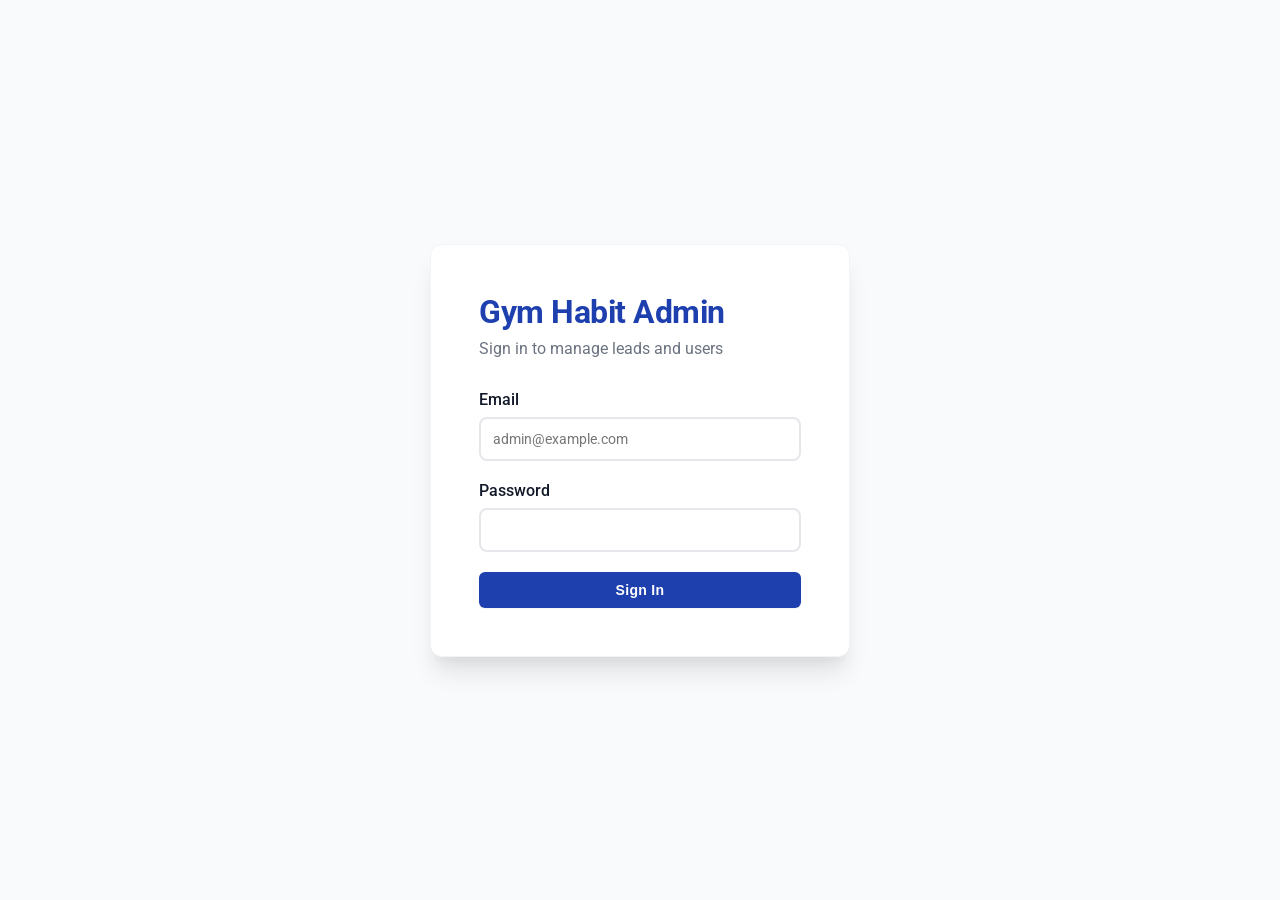
<file: frontend/admin.html>
<!DOCTYPE html>
<html lang="en">
<head>
    <meta charset="UTF-8">
    <meta name="viewport" content="width=device-width, initial-scale=1.0">
    <title>Admin Panel - Gym Habit</title>
    <link href="https://fonts.googleapis.com/css2?family=Roboto:wght@400;500;600;700;900&display=swap" rel="stylesheet">
    <style>
        * {
            margin: 0;
            padding: 0;
            box-sizing: border-box;
        }

        :root {
            --primary: #1e40af;
            --primary-dark: #1e3a8a;
            --primary-light: #3b82f6;
            --secondary: #f59e0b;
            --success: #059669;
            --danger: #dc2626;
            --warning: #d97706;
            --bg-base: #f9fafb;
            --bg-card: #ffffff;
            --bg-hover: #f3f4f6;
            --text-primary: #111827;
            --text-secondary: #6b7280;
            --text-light: #9ca3af;
            --border: #e5e7eb;
            --border-light: #f3f4f6;
            --shadow-sm: 0 1px 2px 0 rgba(0, 0, 0, 0.05);
            --shadow-md: 0 4px 6px -1px rgba(0, 0, 0, 0.1), 0 2px 4px -1px rgba(0, 0, 0, 0.06);
            --shadow-lg: 0 10px 15px -3px rgba(0, 0, 0, 0.1), 0 4px 6px -2px rgba(0, 0, 0, 0.05);
            --shadow-xl: 0 20px 25px -5px rgba(0, 0, 0, 0.1), 0 10px 10px -5px rgba(0, 0, 0, 0.04);
        }

        body {
            font-family: 'Roboto', sans-serif;
            background: var(--bg-base);
            color: var(--text-primary);
        }

        /* Login Screen */
        .login-screen {
            min-height: 100vh;
            display: flex;
            align-items: center;
            justify-content: center;
            padding: 20px;
        }

        .login-card {
            background: var(--bg-card);
            padding: 48px;
            border-radius: 12px;
            box-shadow: var(--shadow-xl);
            max-width: 420px;
            width: 100%;
            border: 1px solid var(--border-light);
        }

        .login-title {
            font-size: 32px;
            font-weight: 700;
            margin-bottom: 8px;
            color: var(--primary);
            letter-spacing: -0.5px;
        }

        .login-subtitle {
            color: var(--text-secondary);
            margin-bottom: 32px;
        }

        /* Dashboard */
        .dashboard {
            display: none;
        }

        .dashboard.active {
            display: block;
        }

        .header {
            background: var(--bg-card);
            padding: 20px 0;
            border-bottom: 1px solid var(--border);
            margin-bottom: 32px;
            box-shadow: var(--shadow-sm);
        }

        .container {
            max-width: 1400px;
            margin: 0 auto;
            padding: 0 20px;
        }

        .header-content {
            display: flex;
            justify-content: space-between;
            align-items: center;
            flex-wrap: wrap;
            gap: 16px;
        }

        .user-info {
            display: flex;
            align-items: center;
            gap: 12px;
        }

        .user-avatar {
            width: 40px;
            height: 40px;
            border-radius: 50%;
            background: var(--primary);
            color: white;
            display: flex;
            align-items: center;
            justify-content: center;
            font-weight: 600;
        }

        /* Stats Grid */
        .stats-grid {
            display: grid;
            grid-template-columns: repeat(auto-fit, minmax(260px, 1fr));
            gap: 24px;
            margin-bottom: 32px;
        }

        .stat-card {
            background: var(--bg-card);
            padding: 28px;
            border-radius: 8px;
            box-shadow: var(--shadow-sm);
            border: 1px solid var(--border-light);
            transition: all 0.2s ease;
        }

        .stat-card:hover {
            box-shadow: var(--shadow-md);
            transform: translateY(-2px);
        }

        .stat-value {
            font-size: 36px;
            font-weight: 700;
            margin-bottom: 8px;
            color: var(--text-primary);
            letter-spacing: -1px;
        }

        .stat-label {
            color: var(--text-secondary);
            font-size: 13px;
            font-weight: 500;
            text-transform: uppercase;
            letter-spacing: 0.5px;
        }

        /* Tabs */
        /* SIDEBAR LAYOUT */
        .dashboard-container {
            display: flex;
            min-height: 100vh;
            background: var(--bg-base);
        }

        .sidebar {
            width: 260px;
            background: linear-gradient(180deg, #1e40af 0%, #1e3a8a 100%);
            color: white;
            position: fixed;
            left: 0;
            top: 0;
            height: 100vh;
            overflow-y: auto;
            box-shadow: 4px 0 12px rgba(0, 0, 0, 0.1);
            z-index: 1000;
        }

        .sidebar-header {
            padding: 24px 20px;
            border-bottom: 1px solid rgba(255, 255, 255, 0.1);
        }

        .sidebar-title {
            font-size: 20px;
            font-weight: 700;
            color: white;
            margin: 0;
            letter-spacing: -0.3px;
        }

        .sidebar-subtitle {
            font-size: 13px;
            color: rgba(255, 255, 255, 0.7);
            margin-top: 4px;
        }

        .sidebar-nav {
            padding: 12px 0;
        }

        .sidebar-item {
            display: flex;
            align-items: center;
            gap: 12px;
            padding: 14px 20px;
            color: rgba(255, 255, 255, 0.9);
            background: transparent;
            border: none;
            width: 100%;
            text-align: left;
            font-size: 15px;
            font-weight: 500;
            cursor: pointer;
            transition: all 0.2s ease;
            border-left: 3px solid transparent;
        }

        .sidebar-item:hover {
            background: rgba(255, 255, 255, 0.1);
            color: white;
        }

        .sidebar-item.active {
            background: rgba(255, 255, 255, 0.15);
            border-left-color: #60a5fa;
            color: white;
            font-weight: 600;
        }

        .sidebar-icon {
            font-size: 20px;
            width: 24px;
            text-align: center;
        }

        .main-content {
            margin-left: 260px;
            flex: 1;
            padding: 0;
            width: calc(100% - 260px);
        }

        /* Hide old tabs styling */
        .tabs {
            display: none;
        }

        .tab {
            padding: 12px 24px;
            background: transparent;
            border: none;
            font-size: 16px;
            font-weight: 600;
            color: var(--text-secondary);
            cursor: pointer;
            border-bottom: 3px solid transparent;
            transition: all 0.2s;
            white-space: nowrap;
        }

        .tab.active {
            color: var(--primary);
            border-bottom-color: var(--primary);
        }

        .tab-content {
            display: none;
        }

        .tab-content.active {
            display: block;
        }

        /* Form Elements */
        .form-group {
            margin-bottom: 20px;
        }

        label {
            display: block;
            margin-bottom: 8px;
            font-weight: 500;
            color: var(--text-primary);
        }

        input, select, textarea {
            width: 100%;
            padding: 12px;
            border: 2px solid var(--border);
            border-radius: 8px;
            font-size: 14px;
            font-family: inherit;
        }

        input:focus, select:focus, textarea:focus {
            outline: none;
            border-color: var(--primary);
        }

        /* Buttons */
        .btn {
            padding: 10px 20px;
            border: none;
            border-radius: 6px;
            font-size: 14px;
            font-weight: 600;
            cursor: pointer;
            transition: all 0.15s ease;
            letter-spacing: 0.3px;
            box-shadow: var(--shadow-sm);
        }

        .btn:hover {
            transform: translateY(-1px);
            box-shadow: var(--shadow-md);
        }

        .btn:active {
            transform: translateY(0);
        }

        .btn-primary {
            background: var(--primary);
            color: white;
        }

        .btn-primary:hover {
            background: var(--primary-dark);
        }

        .btn-secondary {
            background: var(--secondary);
            color: white;
        }

        .btn-success {
            background: var(--success);
            color: white;
        }

        .btn-danger {
            background: var(--danger);
            color: white;
        }

        .btn-sm {
            padding: 6px 12px;
            font-size: 12px;
        }

        /* Table */
        .table-container {
            background: var(--bg-card);
            border-radius: 8px;
            box-shadow: var(--shadow-sm);
            border: 1px solid var(--border-light);
            overflow-x: auto;
        }

        table {
            width: 100%;
            border-collapse: collapse;
        }

        th, td {
            padding: 14px 16px;
            text-align: left;
            border-bottom: 1px solid var(--border-light);
        }

        th {
            background: var(--bg-base);
            font-weight: 600;
            font-size: 13px;
            color: var(--text-secondary);
            text-transform: uppercase;
            letter-spacing: 0.5px;
        }

        td {
            font-size: 14px;
            color: var(--text-primary);
        }

        tr:hover {
            background: var(--bg-hover);
        }

        tbody tr {
            transition: background-color 0.15s ease;
        }

        /* Badges */
        .badge {
            display: inline-flex;
            align-items: center;
            padding: 5px 14px;
            border-radius: 6px;
            font-size: 12px;
            font-weight: 600;
            letter-spacing: 0.3px;
            text-transform: capitalize;
        }

        .badge-new { background: #dbeafe; color: #1e40af; }
        .badge-contacted { background: #fef3c7; color: #92400e; }
        .badge-interested { background: #d1fae5; color: #065f46; }
        .badge-not_interested { background: #fee2e2; color: #991b1b; }
        .badge-closed { background: #e5e7eb; color: #374151; }
        .badge-activated { background: #ede9fe; color: #5b21b6; }
        .badge-pending { background: #fef3c7; color: #92400e; }
        .badge-link_shared { background: #dbeafe; color: #1e40af; }
        .badge-paid { background: #d1fae5; color: #065f46; }
        .badge-failed { background: #fee2e2; color: #991b1b; }

        /* ============ Communications tab ============ */
        .comms-pills { display: flex; gap: 8px; margin-bottom: 20px; }
        .comms-pill {
            padding: 10px 22px; border: 1px solid #e5e7eb; border-radius: 999px;
            background: #ffffff; color: #374151; font-size: 14px; font-weight: 600;
            cursor: pointer; transition: all 0.15s ease;
        }
        .comms-pill:hover { border-color: #0c53a0; color: #0c53a0; }
        .comms-pill.active {
            background: linear-gradient(135deg, #0c53a0 0%, #0a4485 100%);
            color: #ffffff; border-color: #0a4485;
        }
        .comms-expand-icon { color: #9ca3af; font-size: 12px; transition: transform 0.15s ease; display: inline-block; }
        tr.comms-row { cursor: pointer; }
        tr.comms-row:hover { background: #f8fafc; }
        tr.comms-row.open .comms-expand-icon { transform: rotate(90deg); }
        tr.comms-detail-row > td { background: #f8fafc; padding: 0 16px 16px 44px; }
        .comms-timeline { margin-top: 8px; }
        .comms-timeline-item {
            background: #ffffff; border: 1px solid #e5e7eb; border-radius: 10px;
            padding: 14px 18px; margin-bottom: 10px;
        }
        .comms-timeline-head { display: flex; align-items: center; gap: 10px; flex-wrap: wrap; margin-bottom: 8px; }
        .comms-timeline-meta { color: #6b7280; font-size: 13px; line-height: 1.7; }
        .comms-timeline-meta strong { color: #374151; font-weight: 600; }
        .badge-sent { background: #d1fae5; color: #065f46; }
        .badge-auto { background: #ede9fe; color: #5b21b6; }
        .badge-manual { background: #dbeafe; color: #1e40af; }
        .comms-type-badge { background: #f3f4f6; color: #374151; }
        .comms-from-note {
            background: #f8fafc; border: 1px solid #e5e7eb; border-radius: 10px;
            padding: 14px 18px; margin-bottom: 20px; color: #374151; font-size: 14px;
        }
        .comms-lock {
            margin-left: 8px; font-size: 12px; color: #6b7280;
            background: #f3f4f6; border-radius: 6px; padding: 3px 10px;
        }
        .comms-cards { display: grid; grid-template-columns: repeat(auto-fill, minmax(460px, 1fr)); gap: 20px; }
        .comms-card {
            background: #ffffff; border: 1px solid #e5e7eb; border-radius: 14px;
            padding: 22px; box-shadow: 0 1px 3px rgba(0,0,0,0.05);
        }
        .comms-card-head { display: flex; align-items: center; justify-content: space-between; gap: 10px; margin-bottom: 6px; }
        .comms-card-title { font-size: 17px; font-weight: 700; color: #111827; }
        .comms-card-purpose { color: #6b7280; font-size: 13px; margin-bottom: 14px; line-height: 1.5; }
        .comms-card dl { margin: 0; }
        .comms-card dt { font-size: 11px; font-weight: 700; color: #9ca3af; text-transform: uppercase; letter-spacing: 0.5px; margin: 12px 0 4px; }
        .comms-card dd { margin: 0; color: #374151; font-size: 13.5px; line-height: 1.55; }
        .comms-card dd ul { margin: 0; padding-left: 18px; }
        .comms-chips { display: flex; flex-wrap: wrap; gap: 6px; margin-top: 4px; }
        .comms-chip {
            display: inline-flex; align-items: center; gap: 6px;
            background: #eff6ff; color: #1e40af; border: 1px solid #bfdbfe;
            border-radius: 999px; padding: 4px 6px 4px 12px; font-size: 12.5px; font-weight: 500;
        }
        .comms-chip button {
            border: none; background: #dbeafe; color: #1e40af; border-radius: 50%;
            width: 18px; height: 18px; line-height: 1; font-size: 12px; cursor: pointer;
        }
        .comms-chip button:hover { background: #fee2e2; color: #991b1b; }
        .comms-chip-empty { color: #9ca3af; font-size: 13px; font-style: italic; }
        .comms-cc-add { display: flex; gap: 8px; margin-top: 10px; }
        .comms-cc-add input {
            flex: 1; padding: 8px 12px; border: 1px solid #e5e7eb; border-radius: 8px; font-size: 13px;
        }
        .comms-cc-add input:focus { outline: none; border-color: #0c53a0; }
        .comms-preview-subject { margin-bottom: 8px; color: #374151; font-size: 14px; }
        .comms-preview-note { color: #9ca3af; font-size: 12px; margin-bottom: 12px; }
        .comms-preview-frame { width: 100%; height: 520px; border: 1px solid #e5e7eb; border-radius: 10px; background: #f5f5f5; }

        /* Modal */
        .modal {
            display: none;
            position: fixed;
            top: 0;
            left: 0;
            right: 0;
            bottom: 0;
            background: rgba(0, 0, 0, 0.5);
            z-index: 1000;
            overflow-y: auto;
            align-items: center;
            justify-content: center;
            padding: 20px;
        }

        .modal.active {
            display: flex;
        }

        .modal-content {
            background: var(--bg-card);
            border-radius: 12px;
            max-width: 800px;
            width: 100%;
            max-height: 90vh;
            overflow-y: auto;
            box-shadow: var(--shadow-xl);
            border: 1px solid var(--border-light);
        }

        .modal-header {
            padding: 24px 28px;
            border-bottom: 1px solid var(--border);
            display: flex;
            justify-content: space-between;
            align-items: center;
            background: var(--bg-base);
        }

        .modal-header h2 {
            font-size: 20px;
            font-weight: 700;
            color: var(--text-primary);
            letter-spacing: -0.3px;
        }

        .modal-body {
            padding: 24px;
        }

        .modal-footer {
            padding: 24px;
            border-top: 2px solid var(--border);
            display: flex;
            justify-content: flex-end;
            gap: 12px;
        }

        .close-btn {
            background: none;
            border: none;
            font-size: 24px;
            cursor: pointer;
            color: var(--text-secondary);
        }

        /* Filters */
        .filters {
            background: var(--bg-card);
            padding: 20px;
            border-radius: 12px;
            margin-bottom: 20px;
            display: grid;
            grid-template-columns: repeat(4, minmax(0, 1fr));
            gap: 16px;
            align-items: end;
        }
        .filters .filter-field { min-width: 0; }
        .filters label {
            display: block;
            margin-bottom: 6px;
            font-size: 13px;
            font-weight: 600;
            color: var(--text-secondary);
        }
        .filters input,
        .filters select {
            width: 100%;
            height: 44px;
            padding: 0 12px;
            font-size: 14px;
            line-height: normal;
        }
        /* From/To stay together as one paired cell */
        .filter-daterange {
            grid-column: span 2;
            display: grid;
            grid-template-columns: 1fr 1fr;
            gap: 16px;
        }
        .filter-actions { display: flex; align-items: flex-end; }
        .filter-actions .btn { height: 44px; white-space: nowrap; }
        @media (max-width: 992px) {
            .filters { grid-template-columns: repeat(2, minmax(0, 1fr)); }
            .filter-daterange { grid-column: span 2; }
        }
        @media (max-width: 560px) {
            .filters { grid-template-columns: 1fr; }
            .filter-daterange { grid-column: span 1; }
        }

        /* Loading */
        .loading {
            text-align: center;
            padding: 40px;
            color: var(--text-secondary);
        }

        /* Audit Trail */
        .audit-item {
            background: var(--bg-base);
            padding: 16px;
            border-radius: 8px;
            margin-bottom: 12px;
            border-left: 4px solid var(--primary);
        }

        .audit-item.status_change {
            border-left-color: var(--primary);
        }

        .audit-item.payment_update {
            border-left-color: var(--success);
        }

        .audit-item.plan_change {
            border-left-color: var(--secondary);
        }

        .audit-item.comment_added {
            border-left-color: var(--warning);
        }

        .audit-header {
            display: flex;
            justify-content: space-between;
            align-items: center;
            margin-bottom: 8px;
        }

        .audit-action {
            font-weight: 600;
            color: var(--text-primary);
            text-transform: capitalize;
        }

        .audit-timestamp {
            font-size: 12px;
            color: var(--text-secondary);
        }

        .audit-user {
            font-size: 13px;
            color: var(--primary);
            margin-bottom: 4px;
        }

        .audit-details {
            font-size: 14px;
            color: var(--text-secondary);
            line-height: 1.5;
        }

        .audit-change {
            background: white;
            padding: 8px 12px;
            border-radius: 4px;
            margin-top: 8px;
            font-family: 'Courier New', monospace;
            font-size: 13px;
        }

        .audit-change .old-value {
            color: var(--danger);
            text-decoration: line-through;
        }

        .audit-change .new-value {
            color: var(--success);
            font-weight: 600;
        }

        /* Toast */
        .toast {
            position: fixed;
            bottom: 20px;
            right: 20px;
            background: var(--bg-card);
            padding: 16px 24px;
            border-radius: 8px;
            box-shadow: 0 4px 12px rgba(0, 0, 0, 0.15);
            display: none;
            z-index: 2000;
        }

        .toast.active {
            display: block;
            animation: slideIn 0.3s;
        }

        @keyframes slideIn {
            from { transform: translateX(400px); }
            to { transform: translateX(0); }
        }

        .toast.success { border-left: 4px solid var(--success); }
        .toast.error { border-left: 4px solid var(--danger); }

        /* Action Buttons */
        .actions {
            display: flex;
            gap: 8px;
            flex-wrap: wrap;
        }

        .info-grid {
            display: grid;
            grid-template-columns: repeat(auto-fit, minmax(250px, 1fr));
            gap: 16px;
            margin-bottom: 24px;
        }

        .info-item {
            padding: 16px;
            background: var(--bg-base);
            border-radius: 8px;
        }

        .info-label {
            font-size: 12px;
            color: var(--text-secondary);
            margin-bottom: 4px;
        }

        .info-value {
            font-size: 16px;
            font-weight: 600;
        }

        .section-title {
            font-size: 18px;
            font-weight: 600;
            margin-bottom: 16px;
            padding-bottom: 8px;
            border-bottom: 2px solid var(--border);
        }

        .comment-item {
            padding: 12px;
            background: var(--bg-base);
            border-radius: 8px;
            margin-bottom: 12px;
        }

        .comment-meta {
            font-size: 12px;
            color: var(--text-secondary);
            margin-bottom: 4px;
        }

        .audit-item {
            padding: 12px;
            border-left: 3px solid var(--primary);
            background: var(--bg-base);
            margin-bottom: 8px;
            border-radius: 4px;
        }

        .audit-meta {
            font-size: 12px;
            color: var(--text-secondary);
        }

        .pagination {
            display: flex;
            justify-content: center;
            gap: 8px;
            margin-top: 20px;
        }

        .page-btn {
            padding: 8px 12px;
            border: 1px solid var(--border);
            background: var(--bg-card);
            border-radius: 4px;
            cursor: pointer;
        }

        .page-btn.active {
            background: var(--primary);
            color: white;
            border-color: var(--primary);
        }
    </style>
</head>
<body>

<!-- Login Screen -->
<div id="loginScreen" class="login-screen">
    <div class="login-card">
        <h1 class="login-title">Gym Habit Admin</h1>
        <p class="login-subtitle">Sign in to manage leads and users</p>
        <form id="loginForm">
            <div class="form-group">
                <label>Email</label>
                <input type="email" id="loginEmail" required placeholder="admin@example.com">
            </div>
            <div class="form-group">
                <label>Password</label>
                <input type="password" id="loginPassword" required>
            </div>
            <button type="submit" class="btn btn-primary" style="width: 100%;">Sign In</button>
        </form>
    </div>
</div>

<!-- Dashboard -->
<div id="dashboardScreen" class="dashboard">
    <!-- Sidebar Navigation -->
    <div class="sidebar">
        <div class="sidebar-header">
            <h2 class="sidebar-title">Gym Habit</h2>
            <div class="sidebar-subtitle">Admin Panel</div>
        </div>
        <nav class="sidebar-nav">
            <button class="sidebar-item active" onclick="switchTab('leads')">
                <span class="sidebar-icon">📝</span>
                <span>Leads</span>
            </button>
            <button class="sidebar-item" onclick="switchTab('gyms')">
                <span class="sidebar-icon">🏢</span>
                <span>Gyms</span>
            </button>
            <button class="sidebar-item" onclick="switchTab('partners')">
                <span class="sidebar-icon">🔗</span>
                <span>Partners</span>
            </button>
            <button class="sidebar-item" id="sidebarUsersTab" style="display: none;" onclick="switchTab('users')">
                <span class="sidebar-icon">👤</span>
                <span>Users</span>
            </button>
            <button class="sidebar-item" id="sidebarCommsTab" style="display: none;" onclick="switchTab('communications')">
                <span class="sidebar-icon">✉️</span>
                <span>Communications</span>
            </button>
        </nav>
        <div style="position: absolute; bottom: 0; width: 100%; border-top: 1px solid rgba(255, 255, 255, 0.1);">
            <div style="padding: 16px 20px;">
                <div style="font-size: 12px; color: rgba(255, 255, 255, 0.7); margin-bottom: 8px;" id="sidebarUserName">Admin</div>
                <div style="font-size: 11px; color: rgba(255, 255, 255, 0.5); margin-bottom: 12px;" id="sidebarUserRole">admin</div>
                <button class="btn btn-sm" onclick="logout()" style="background: rgba(255, 255, 255, 0.1); color: white; width: 100%; border: 1px solid rgba(255, 255, 255, 0.2);">
                    <span style="margin-right: 8px;">🚪</span> Logout
                </button>
            </div>
        </div>
    </div>

    <!-- Main Content Area -->
    <div class="main-content">
        <!-- Header -->
        <div class="header">
            <div class="container header-content">
                <div>
                    <h1 style="font-size: 24px; font-weight: 700; color: var(--primary);">Dashboard</h1>
                </div>
                <div class="user-info" style="display: none;">
                    <div class="user-avatar" id="userAvatar">A</div>
                    <div>
                        <div style="font-weight: 600; font-size: 14px;" id="userName">Admin</div>
                        <div style="font-size: 12px; color: var(--text-secondary);" id="userRole">admin</div>
                    </div>
                    <button class="btn btn-sm btn-danger" onclick="logout()">Logout</button>
                </div>
            </div>
        </div>

        <div class="container">
        <!-- Stats -->
        <div class="stats-grid">
            <div class="stat-card">
                <div class="stat-value" id="statTotalLeads">0</div>
                <div class="stat-label">Total Leads</div>
            </div>
            <div class="stat-card">
                <div class="stat-value" id="statNewLeads">0</div>
                <div class="stat-label">New Leads</div>
            </div>
            <div class="stat-card">
                <div class="stat-value" id="statPaidLeads">0</div>
                <div class="stat-label">Paid</div>
            </div>
            <div class="stat-card">
                <div class="stat-value" id="statTotalGyms">0</div>
                <div class="stat-label">Total Gyms</div>
            </div>
        </div>

        <!-- Tabs -->
        <div class="tabs">
            <button class="tab active" onclick="switchTab('leads')">Leads</button>
            <button class="tab" onclick="switchTab('gyms')">Gyms</button>
            <button class="tab" onclick="switchTab('partners')">Partners</button>
            <button class="tab" onclick="switchTab('users')" id="usersTab" style="display: none;">Users</button>
            <button class="tab" onclick="switchTab('communications')" id="commsTab" style="display: none;">Communications</button>
        </div>

        <!-- Tab: Leads -->
        <div id="tabLeads" class="tab-content active">
            <!-- Filters -->
            <div class="filters">
                <div class="filter-field">
                    <label>Assigned To</label>
                    <select id="filterAssigned" onchange="loadLeads()">
                        <option value="">All</option>
                    </select>
                </div>
                <div class="filter-field">
                    <label>Status</label>
                    <select id="filterStatus" onchange="loadLeads()">
                        <option value="">All</option>
                        <option value="new">New</option>
                        <option value="contacted">Contacted</option>
                        <option value="interested">Interested</option>
                        <option value="not_interested">Not Interested</option>
                        <option value="closed">Closed</option>
                        <option value="activated">Activated</option>
                    </select>
                </div>
                <div class="filter-field">
                    <label>Payment Status</label>
                    <select id="filterPayment" onchange="loadLeads()">
                        <option value="">All</option>
                        <option value="pending">Pending</option>
                        <option value="link_shared">Link Shared</option>
                        <option value="paid">Paid</option>
                        <option value="failed">Failed</option>
                    </select>
                </div>
                <div class="filter-field">
                    <label>City</label>
                    <input type="text" id="filterCity" placeholder="e.g., Mumbai" onchange="loadLeads()">
                </div>
                <div class="filter-field filter-daterange">
                    <div>
                        <label>From Date</label>
                        <input type="date" id="filterFromDate" onchange="loadLeads()">
                    </div>
                    <div>
                        <label>To Date</label>
                        <input type="date" id="filterToDate" onchange="loadLeads()">
                    </div>
                </div>
                <div class="filter-field filter-actions">
                    <button class="btn btn-success" onclick="exportCSV()">📊 Export CSV</button>
                </div>
            </div>

            <!-- Table -->
            <div class="table-container">
                <table>
                    <thead>
                        <tr>
                            <th>Lead ID</th>
                            <th>Name</th>
                            <th>Phone</th>
                            <th>Gym</th>
                            <th>Center Code</th>
                            <th>Plan</th>
                            <th>Status</th>
                            <th>Payment</th>
                            <th>Assigned To</th>
                            <th>Created</th>
                            <th>Actions</th>
                        </tr>
                    </thead>
                    <tbody id="leadsTable">
                        <tr><td colspan="11" class="loading">Loading...</td></tr>
                    </tbody>
                </table>
            </div>

            <!-- Pagination -->
            <div class="pagination" id="pagination"></div>
        </div>

        <!-- Tab: Users -->
        <!-- Tab: Gyms -->
        <div id="tabGyms" class="tab-content">
            <div style="margin-bottom: 20px; display: flex; gap: 12px; flex-wrap: wrap;">
                <button class="btn btn-primary" id="addGymBtn" onclick="showAddGymModal()">➕ Add Gym</button>
                <button class="btn btn-secondary" id="uploadGymsBtn" onclick="showUploadGymsModal()">📁 Upload CSV</button>
            </div>

            <div class="table-container">
                <table>
                    <thead>
                        <tr>
                            <th>Gym Name</th>
                            <th>Partner</th>
                            <th>City</th>
                            <th>Address</th>
                            <th>Amenities</th>
                            <th>Actions</th>
                        </tr>
                    </thead>
                    <tbody id="gymsTable">
                        <tr><td colspan="6" class="loading">Loading...</td></tr>
                    </tbody>
                </table>
            </div>
        </div>

        <!-- Tab: Partners -->
        <div id="tabPartners" class="tab-content">
            <div style="margin-bottom: 20px;">
                <button class="btn btn-primary" id="addPartnerBtn" onclick="showAddPartnerModal()">➕ Add Partner</button>
            </div>

            <div class="table-container">
                <table>
                    <thead>
                        <tr>
                            <th>Partner Name</th>
                            <th>Total Gyms</th>
                            <th>Cities</th>
                            <th>Actions</th>
                        </tr>
                    </thead>
                    <tbody id="partnersTable">
                        <tr><td colspan="4" class="loading">Loading...</td></tr>
                    </tbody>
                </table>
            </div>
        </div>

        <!-- Tab: Users -->
        <div id="tabUsers" class="tab-content">
            <div style="margin-bottom: 20px;">
                <button class="btn btn-primary" onclick="showCreateUserModal()">➕ Create User</button>
            </div>

            <div class="table-container">
                <table>
                    <thead>
                        <tr>
                            <th>Name</th>
                            <th>Email</th>
                            <th>Role</th>
                            <th>Status</th>
                            <th>Last Login</th>
                            <th>Actions</th>
                        </tr>
                    </thead>
                    <tbody id="usersTable">
                        <tr><td colspan="6" class="loading">Loading...</td></tr>
                    </tbody>
                </table>
            </div>
        </div>

        <!-- Tab: Communications (admin only) -->
        <div id="tabCommunications" class="tab-content">
            <!-- Sub-navigation -->
            <div class="comms-pills">
                <button class="comms-pill active" id="commsPillLog" onclick="switchCommsView('log')">📋 Log</button>
                <button class="comms-pill" id="commsPillRules" onclick="switchCommsView('rules')">⚙️ Email Rules</button>
            </div>

            <!-- Section: Log (grouped by lead) -->
            <div id="commsViewLog">
                <div class="filters">
                    <div class="filter-field">
                        <label>Email Type</label>
                        <select id="commsFilterType" onchange="loadCommunications()">
                            <option value="">All</option>
                            <option value="LEAD_ACKNOWLEDGEMENT">Lead Acknowledgement</option>
                            <option value="NO_RESPONSE_FOLLOWUP">No Response Follow-up</option>
                            <option value="PAYMENT_CONFIRMATION">Payment Confirmation</option>
                            <option value="INTERIM_INFO">Interim Info</option>
                            <option value="NO_INTEREST_CLOSURE">No Interest Closure</option>
                        </select>
                    </div>
                    <div class="filter-field">
                        <label>Status</label>
                        <select id="commsFilterStatus" onchange="loadCommunications()">
                            <option value="">All</option>
                            <option value="sent">Sent</option>
                            <option value="failed">Failed</option>
                        </select>
                    </div>
                    <div class="filter-field">
                        <label>Search</label>
                        <input type="text" id="commsSearch" placeholder="Lead ID, name or email" onchange="loadCommunications()">
                    </div>
                </div>
                <div class="table-container">
                    <table>
                        <thead>
                            <tr>
                                <th style="width: 28px;"></th>
                                <th>Lead ID</th>
                                <th>Customer</th>
                                <th>Email</th>
                                <th>Emails Sent</th>
                                <th>Types</th>
                                <th>Last Activity</th>
                            </tr>
                        </thead>
                        <tbody id="commsTable">
                            <tr><td colspan="7" class="loading">Loading...</td></tr>
                        </tbody>
                    </table>
                </div>
            </div>

            <!-- Section: Email Rules (playbook + CC management) -->
            <div id="commsViewRules" style="display: none;">
                <div class="comms-from-note">
                    All portal emails are sent from
                    <strong id="commsFromEmail">…</strong>
                    <span class="comms-lock" title="The From address is system-managed (SendGrid verified sender). It cannot be changed from the portal.">🔒 system-managed</span>
                </div>
                <div id="commsRulesCards" class="comms-cards">
                    <div class="loading">Loading...</div>
                </div>
            </div>
        </div>
        </div><!-- Close container -->
    </div><!-- Close main-content -->
</div><!-- Close dashboard -->

<!-- Email Template Preview Modal -->
<div id="commsPreviewModal" class="modal">
    <div class="modal-content" style="max-width: 760px;">
        <div class="modal-header">
            <h2 id="commsPreviewTitle">Email Preview</h2>
            <button class="close-btn" onclick="document.getElementById('commsPreviewModal').classList.remove('active')">&times;</button>
        </div>
        <div class="modal-body">
            <div class="comms-preview-subject">Subject: <strong id="commsPreviewSubject"></strong></div>
            <div class="comms-preview-note" id="commsPreviewNote"></div>
            <iframe id="commsPreviewFrame" class="comms-preview-frame" sandbox=""></iframe>
        </div>
    </div>
</div>

<!-- Lead Detail Modal -->
<div id="leadModal" class="modal">
    <div class="modal-content">
        <div class="modal-header">
            <h2 id="leadModalTitle">Lead Details</h2>
            <button class="close-btn" onclick="closeLeadModal()">&times;</button>
        </div>
        <div class="modal-body" id="leadModalBody">
            Loading...
        </div>
    </div>
</div>

<!-- Add Gym Modal -->
<div id="addGymModal" class="modal">
    <div class="modal-content">
        <div class="modal-header">
            <h2>Add New Gym</h2>
            <button class="close-btn" onclick="closeAddGymModal()">&times;</button>
        </div>
        <div class="modal-body">
            <form id="addGymForm">
                <div class="form-group">
                    <label>Gym Name *</label>
                    <input type="text" id="gymName" required>
                </div>
                <div class="form-group">
                    <label>Partner *</label>
                    <select id="gymPartner" required>
                        <option value="">Select partner...</option>
                    </select>
                </div>
                <div class="form-group">
                    <label>Address *</label>
                    <textarea id="gymAddress" rows="2" required></textarea>
                </div>
                <div class="form-group">
                    <label>City *</label>
                    <input type="text" id="gymCity" required>
                </div>
                <div class="form-group">
                    <label>State *</label>
                    <input type="text" id="gymState" required>
                </div>
                <div class="form-group">
                    <label>PIN Code *</label>
                    <input type="text" id="gymPincode" pattern="[0-9]{6}" maxlength="6" required>
                </div>
                <div class="form-group">
                    <label>Latitude *</label>
                    <input type="number" id="gymLatitude" step="any" required placeholder="e.g., 19.0760">
                </div>
                <div class="form-group">
                    <label>Longitude *</label>
                    <input type="number" id="gymLongitude" step="any" required placeholder="e.g., 72.8777">
                </div>
                <div class="form-group">
                    <label>Amenities (comma-separated)</label>
                    <input type="text" id="gymAmenities" placeholder="Cardio, Weights, Yoga, Swimming">
                </div>
                <div class="form-group">
                    <label>Monthly Subscription Amount (₹) *</label>
                    <input type="number" id="gymSubscriptionAmount" min="0" step="1" required placeholder="e.g., 2499">
                    <small style="display: block; margin-top: 4px; color: var(--text-secondary);">Base monthly price used for auto-calculating plans</small>
                </div>

                <div class="form-group">
                    <label style="display: flex; align-items: center; gap: 8px;">
                        <input type="checkbox" id="customPlansToggle" onchange="toggleCustomPlans('add')" style="width: auto; margin: 0;">
                        <span>Set Custom Plan Pricing (Optional)</span>
                    </label>
                    <small style="display: block; margin-top: 4px; color: var(--text-secondary);">Check to override auto-calculated plans with custom pricing</small>
                </div>

                <div id="customPlansSection" style="display: none; padding: 16px; background: var(--bg-base); border-radius: 8px; margin-top: 12px;">
                    <h4 style="margin-bottom: 12px; font-size: 14px; color: var(--text-primary);">Custom Subscription Plans</h4>
                    <div style="display: grid; grid-template-columns: 1fr 1fr; gap: 12px;">
                        <div class="form-group" style="margin-bottom: 0;">
                            <label>1 Month - Total Price (₹)</label>
                            <input type="number" id="plan1Month" min="0" step="1" placeholder="e.g., 2499">
                        </div>
                        <div class="form-group" style="margin-bottom: 0;">
                            <label>3 Months - Total Price (₹)</label>
                            <input type="number" id="plan3Months" min="0" step="1" placeholder="e.g., 6999">
                        </div>
                        <div class="form-group" style="margin-bottom: 0;">
                            <label>6 Months - Total Price (₹)</label>
                            <input type="number" id="plan6Months" min="0" step="1" placeholder="e.g., 13499">
                        </div>
                        <div class="form-group" style="margin-bottom: 0;">
                            <label>12 Months - Total Price (₹)</label>
                            <input type="number" id="plan12Months" min="0" step="1" placeholder="e.g., 24999">
                        </div>
                    </div>
                </div>

                <div class="form-group">
                    <label>Gym Icon (Optional)</label>
                    <div style="display: flex; gap: 12px; align-items: start;">
                        <div style="flex: 1;">
                            <input type="text" id="gymIconEmoji" placeholder="Enter emoji (e.g., 🏋️, 💪, 🏃)" maxlength="2" style="font-size: 18px;">
                            <small style="display: block; margin-top: 4px; color: var(--text-secondary);">Enter an emoji</small>
                        </div>
                        <div style="flex: 1;">
                            <input type="file" id="gymIconFile" accept="image/*" style="font-size: 13px;">
                            <small style="display: block; margin-top: 4px; color: var(--text-secondary);">Or upload an image</small>
                        </div>
                    </div>
                    <div id="gymIconPreview" style="margin-top: 12px; display: none;">
                        <strong style="font-size: 13px; color: var(--text-secondary);">Preview:</strong>
                        <div id="gymIconPreviewContent" style="margin-top: 8px; padding: 12px; background: var(--bg-base); border-radius: 6px; display: inline-block;"></div>
                    </div>
                </div>
            </form>
        </div>
        <div class="modal-footer">
            <button class="btn" onclick="closeAddGymModal()">Cancel</button>
            <button class="btn btn-primary" onclick="submitAddGym()">Add Gym</button>
        </div>
    </div>
</div>

<!-- Upload Gyms CSV Modal -->
<div id="uploadGymsModal" class="modal">
    <div class="modal-content">
        <div class="modal-header">
            <h2>Upload Gyms from CSV</h2>
            <button class="close-btn" onclick="closeUploadGymsModal()">&times;</button>
        </div>
        <div class="modal-body">
            <div style="margin-bottom: 20px; padding: 16px; background: var(--bg-base); border-radius: 6px;">
                <h4 style="margin-bottom: 8px;">CSV Format Requirements:</h4>
                <p style="font-size: 13px; color: var(--text-secondary); margin-bottom: 12px;">
                    Your CSV file should have the following columns:
                </p>
                <code style="display: block; background: white; padding: 12px; border-radius: 4px; font-size: 11px; overflow-x: auto;">
                    Sr. No,Gym_Name,Provider,Center_Code,Center_type,Address,City,State,Latitude,Longitude,Pincode,Plan name,MRP,Discount,Price,Amenities
                </code>
                <p style="font-size: 12px; color: var(--text-secondary); margin-top: 8px;">
                    <strong>One row = one plan.</strong> Multiple rows sharing the same <strong>Center_Code</strong> are grouped into a single gym with several plans.<br>
                    <strong>Center_Code:</strong> Required — rows without it are skipped.<br>
                    <strong>Provider:</strong> Partner name (defaults to "Cult" if blank).<br>
                    <strong>Plan name / MRP / Discount / Price:</strong> One membership plan per row (Price = actual selling price; the lowest Price becomes the gym's "from" amount).<br>
                    <strong>Amenities:</strong> Separated by new lines or "•" bullets within the cell.
                </p>
            </div>
            <div class="form-group">
                <label>Select CSV File *</label>
                <input type="file" id="gymsCSVFile" accept=".csv" style="padding: 10px;">
            </div>
            <div id="uploadProgress" style="display: none; margin-top: 16px;">
                <div style="font-size: 14px; margin-bottom: 8px; color: var(--text-secondary);">Uploading...</div>
                <div style="background: var(--bg-base); height: 8px; border-radius: 4px; overflow: hidden;">
                    <div id="uploadProgressBar" style="background: var(--primary); height: 100%; width: 0%; transition: width 0.3s;"></div>
                </div>
            </div>
        </div>
        <div class="modal-footer">
            <button class="btn" onclick="closeUploadGymsModal()">Cancel</button>
            <button class="btn btn-primary" onclick="submitUploadGyms()">Upload</button>
        </div>
    </div>
</div>

<!-- Add Partner Modal -->
<div id="addPartnerModal" class="modal">
    <div class="modal-content">
        <div class="modal-header">
            <h2>Add New Partner</h2>
            <button class="close-btn" onclick="closeAddPartnerModal()">&times;</button>
        </div>
        <div class="modal-body">
            <form id="addPartnerForm">
                <div class="form-group">
                    <label>Partner Name *</label>
                    <input type="text" id="partnerName" required placeholder="e.g., Gold's Gym">
                </div>
                <div class="form-group">
                    <label>Description</label>
                    <textarea id="partnerDescription" rows="3" placeholder="Brief description about the partner"></textarea>
                </div>
                <div class="form-group">
                    <label>Partner Icon (Optional)</label>
                    <div style="display: flex; gap: 12px; align-items: start;">
                        <div style="flex: 1;">
                            <input type="text" id="partnerIconEmoji" placeholder="Enter emoji (e.g., 🤝, 🏢, 💼)" maxlength="2" style="font-size: 18px;">
                            <small style="display: block; margin-top: 4px; color: var(--text-secondary);">Enter an emoji</small>
                        </div>
                        <div style="flex: 1;">
                            <input type="file" id="partnerIconFile" accept="image/*" style="font-size: 13px;">
                            <small style="display: block; margin-top: 4px; color: var(--text-secondary);">Or upload an image</small>
                        </div>
                    </div>
                    <div id="partnerIconPreview" style="margin-top: 12px; display: none;">
                        <strong style="font-size: 13px; color: var(--text-secondary);">Preview:</strong>
                        <div id="partnerIconPreviewContent" style="margin-top: 8px; padding: 12px; background: var(--bg-base); border-radius: 6px; display: inline-block;"></div>
                    </div>
                </div>
            </form>
        </div>
        <div class="modal-footer">
            <button class="btn" onclick="closeAddPartnerModal()">Cancel</button>
            <button class="btn btn-primary" onclick="submitAddPartner()">Add Partner</button>
        </div>
    </div>
</div>


<!-- Edit Gym Modal -->
<div id="editGymModal" class="modal">
    <div class="modal-content">
        <div class="modal-header">
            <h2>Edit Gym</h2>
            <button class="close-btn" onclick="closeEditGymModal()">&times;</button>
        </div>
        <div class="modal-body">
            <form id="editGymForm">
                <input type="hidden" id="editGymId">
                <div class="form-group">
                    <label>Gym Name *</label>
                    <input type="text" id="editGymName" required>
                </div>
                <div class="form-group">
                    <label>Partner *</label>
                    <select id="editGymPartner" required>
                        <option value="">Select partner...</option>
                    </select>
                </div>
                <div class="form-group">
                    <label>Address *</label>
                    <textarea id="editGymAddress" rows="2" required></textarea>
                </div>
                <div class="form-group">
                    <label>City *</label>
                    <input type="text" id="editGymCity" required>
                </div>
                <div class="form-group">
                    <label>State *</label>
                    <input type="text" id="editGymState" required>
                </div>
                <div class="form-group">
                    <label>PIN Code *</label>
                    <input type="text" id="editGymPincode" pattern="[0-9]{6}" maxlength="6" required>
                </div>
                <div class="form-group">
                    <label>Latitude *</label>
                    <input type="number" id="editGymLatitude" step="any" required placeholder="e.g., 19.0760">
                </div>
                <div class="form-group">
                    <label>Longitude *</label>
                    <input type="number" id="editGymLongitude" step="any" required placeholder="e.g., 72.8777">
                </div>
                <div class="form-group">
                    <label>Amenities (comma-separated)</label>
                    <input type="text" id="editGymAmenities" placeholder="Cardio, Weights, Yoga, Swimming">
                </div>
                <div class="form-group">
                    <label>Monthly Subscription Amount (₹) *</label>
                    <input type="number" id="editGymSubscriptionAmount" min="0" step="1" required placeholder="e.g., 2499">
                    <small style="display: block; margin-top: 4px; color: var(--text-secondary);">Base monthly price used for auto-calculating plans</small>
                </div>

                <div class="form-group">
                    <label style="display: flex; align-items: center; gap: 8px;">
                        <input type="checkbox" id="editCustomPlansToggle" onchange="toggleCustomPlans('edit')" style="width: auto; margin: 0;">
                        <span>Set Custom Plan Pricing (Optional)</span>
                    </label>
                    <small style="display: block; margin-top: 4px; color: var(--text-secondary);">Check to override auto-calculated plans with custom pricing</small>
                </div>

                <div id="editCustomPlansSection" style="display: none; padding: 16px; background: var(--bg-base); border-radius: 8px; margin-top: 12px;">
                    <h4 style="margin-bottom: 12px; font-size: 14px; color: var(--text-primary);">Custom Subscription Plans</h4>
                    <div style="display: grid; grid-template-columns: 1fr 1fr; gap: 12px;">
                        <div class="form-group" style="margin-bottom: 0;">
                            <label>1 Month - Total Price (₹)</label>
                            <input type="number" id="editPlan1Month" min="0" step="1" placeholder="e.g., 2499">
                        </div>
                        <div class="form-group" style="margin-bottom: 0;">
                            <label>3 Months - Total Price (₹)</label>
                            <input type="number" id="editPlan3Months" min="0" step="1" placeholder="e.g., 6999">
                        </div>
                        <div class="form-group" style="margin-bottom: 0;">
                            <label>6 Months - Total Price (₹)</label>
                            <input type="number" id="editPlan6Months" min="0" step="1" placeholder="e.g., 13499">
                        </div>
                        <div class="form-group" style="margin-bottom: 0;">
                            <label>12 Months - Total Price (₹)</label>
                            <input type="number" id="editPlan12Months" min="0" step="1" placeholder="e.g., 24999">
                        </div>
                    </div>
                </div>

                <div class="form-group">
                    <label>Gym Icon (Optional)</label>
                    <div style="display: flex; gap: 12px; align-items: start;">
                        <div style="flex: 1;">
                            <input type="text" id="editGymIconEmoji" placeholder="Enter emoji (e.g., 🏋️, 💪, 🏃)" maxlength="2" style="font-size: 18px;">
                            <small style="display: block; margin-top: 4px; color: var(--text-secondary);">Enter an emoji</small>
                        </div>
                        <div style="flex: 1;">
                            <input type="file" id="editGymIconFile" accept="image/*" style="font-size: 13px;">
                            <small style="display: block; margin-top: 4px; color: var(--text-secondary);">Or upload an image</small>
                        </div>
                    </div>
                    <div id="editGymIconPreview" style="margin-top: 12px; display: none;">
                        <strong style="font-size: 13px; color: var(--text-secondary);">Preview:</strong>
                        <div id="editGymIconPreviewContent" style="margin-top: 8px; padding: 12px; background: var(--bg-base); border-radius: 6px; display: inline-block;"></div>
                    </div>
                </div>
            </form>
        </div>
        <div class="modal-footer">
            <button class="btn" onclick="closeEditGymModal()">Cancel</button>
            <button class="btn btn-primary" onclick="submitEditGym()">Update Gym</button>
        </div>
    </div>
</div>

<!-- Edit Partner Modal -->
<div id="editPartnerModal" class="modal">
    <div class="modal-content">
        <div class="modal-header">
            <h2>Edit Partner</h2>
            <button class="close-btn" onclick="closeEditPartnerModal()">&times;</button>
        </div>
        <div class="modal-body">
            <form id="editPartnerForm">
                <input type="hidden" id="editPartnerOldName">
                <div class="form-group">
                    <label>Partner Name *</label>
                    <input type="text" id="editPartnerName" required placeholder="e.g., Gold's Gym">
                </div>
                <div class="form-group">
                    <label>Description</label>
                    <textarea id="editPartnerDescription" rows="3" placeholder="Brief description about the partner"></textarea>
                </div>
                <div class="form-group">
                    <label>Partner Icon (Optional)</label>
                    <div style="display: flex; gap: 12px; align-items: start;">
                        <div style="flex: 1;">
                            <input type="text" id="editPartnerIconEmoji" placeholder="Enter emoji (e.g., 🤝, 🏢, 💼)" maxlength="2" style="font-size: 18px;">
                            <small style="display: block; margin-top: 4px; color: var(--text-secondary);">Enter an emoji</small>
                        </div>
                        <div style="flex: 1;">
                            <input type="file" id="editPartnerIconFile" accept="image/*" style="font-size: 13px;">
                            <small style="display: block; margin-top: 4px; color: var(--text-secondary);">Or upload an image</small>
                        </div>
                    </div>
                    <div id="editPartnerIconPreview" style="margin-top: 12px; display: none;">
                        <strong style="font-size: 13px; color: var(--text-secondary);">Preview:</strong>
                        <div id="editPartnerIconPreviewContent" style="margin-top: 8px; padding: 12px; background: var(--bg-base); border-radius: 6px; display: inline-block;"></div>
                    </div>
                </div>
            </form>
        </div>
        <div class="modal-footer">
            <button class="btn" onclick="closeEditPartnerModal()">Cancel</button>
            <button class="btn btn-primary" onclick="submitEditPartner()">Update Partner</button>
        </div>
    </div>
</div>

<!-- Create User Modal -->
<div id="createUserModal" class="modal">
    <div class="modal-content">
        <div class="modal-header">
            <h2>Create New User</h2>
            <button class="close-btn" onclick="closeCreateUserModal()">&times;</button>
        </div>
        <div class="modal-body">
            <form id="createUserForm">
                <div class="form-group">
                    <label>Name *</label>
                    <input type="text" name="name" required>
                </div>
                <div class="form-group">
                    <label>Email *</label>
                    <input type="email" name="email" required>
                </div>
                <div class="form-group">
                    <label>Phone (optional)</label>
                    <input type="tel" name="phone" placeholder="e.g. 9876543210">
                </div>
                <div class="form-group">
                    <label>Password * (min 8 characters)</label>
                    <input type="password" name="password" required minlength="8">
                </div>
                <div class="form-group">
                    <label>Role *</label>
                    <select name="role" required>
                        <option value="agent">Agent (Manage own leads)</option>
                        <option value="admin">Admin (Full access)</option>
                    </select>
                </div>
            </form>
        </div>
        <div class="modal-footer">
            <button class="btn" onclick="closeCreateUserModal()">Cancel</button>
            <button class="btn btn-primary" onclick="createUser()">Create User</button>
        </div>
    </div>
</div>

<!-- Update Status Modal -->
<div id="updateStatusModal" class="modal">
    <div class="modal-content">
        <div class="modal-header">
            <h2>Update Lead Status</h2>
            <button class="close-btn" onclick="closeUpdateStatusModal()">&times;</button>
        </div>
        <div class="modal-body">
            <form id="updateStatusForm">
                <div class="form-group">
                    <label>New Status *</label>
                    <select id="newStatus" required>
                        <option value="">Select status...</option>
                        <option value="new">New</option>
                        <option value="contacted">Contacted</option>
                        <option value="interested">Interested</option>
                        <option value="not_interested">Not Interested</option>
                        <option value="closed">Closed</option>
                        <option value="activated">Activated</option>
                    </select>
                    <small id="statusModalNote" style="display:none; margin-top:6px; color:var(--text-secondary);"></small>
                </div>
                <div class="form-group">
                    <label>Reason (optional)</label>
                    <textarea id="statusReason" rows="3" placeholder="Why is the status being changed?"></textarea>
                </div>
            </form>
        </div>
        <div class="modal-footer">
            <button class="btn" onclick="closeUpdateStatusModal()">Cancel</button>
            <button class="btn btn-primary" onclick="submitStatusUpdate()">Update Status</button>
        </div>
    </div>
</div>

<!-- Add Comment Modal -->
<div id="addCommentModal" class="modal">
    <div class="modal-content">
        <div class="modal-header">
            <h2>Add Internal Comment</h2>
            <button class="close-btn" onclick="closeAddCommentModal()">&times;</button>
        </div>
        <div class="modal-body">
            <form id="addCommentForm">
                <div class="form-group">
                    <label>Comment *</label>
                    <textarea id="commentText" rows="4" required placeholder="Enter your comment here..."></textarea>
                </div>
            </form>
        </div>
        <div class="modal-footer">
            <button class="btn" onclick="closeAddCommentModal()">Cancel</button>
            <button class="btn btn-primary" onclick="submitComment()">Add Comment</button>
        </div>
    </div>
</div>

<!-- Update Payment Modal -->
<div id="updatePaymentModal" class="modal">
    <div class="modal-content">
        <div class="modal-header">
            <h2>Update Payment Details</h2>
            <button class="close-btn" onclick="closeUpdatePaymentModal()">&times;</button>
        </div>
        <div class="modal-body">
            <form id="updatePaymentForm">
                <div class="form-group">
                    <label>Payment Status *</label>
                    <select id="paymentStatus" required onchange="toggleReferenceIdField()">
                        <option value="">Select status...</option>
                        <option value="pending">Pending</option>
                        <option value="link_shared">Link Shared</option>
                        <option value="paid">Paid</option>
                        <option value="failed">Failed</option>
                    </select>
                </div>
                <div class="form-group">
                    <label>Amount (₹)</label>
                    <input type="number" id="paymentAmount" placeholder="e.g., 14999">
                </div>
                <div class="form-group">
                    <label>Reference ID</label>
                    <input type="text" id="paymentLink" placeholder="Select status 'Paid' to enter Reference ID" disabled oninput="onReferenceIdInput()">
                    <small id="paymentLinkHint" style="display: block; margin-top: 4px; color: var(--text-secondary);">Razorpay transaction ID — only entered when status is <strong>Paid</strong>; must be unique across all leads</small>
                    <small id="paymentLinkError" style="display: none; margin-top: 4px; color: var(--danger); font-weight: 500;"></small>
                </div>
                <div class="form-group">
                    <label>Recon ID</label>
                    <input type="text" id="paymentReconId" readonly placeholder="Auto-generated when Reference ID is valid" style="background: var(--bg-base); color: var(--text-secondary); cursor: not-allowed;">
                    <small id="paymentReconIdHint" style="display: block; margin-top: 4px; color: var(--text-secondary);">Unique series ID — auto-generated when status is Paid AND Reference ID is unique</small>
                </div>
            </form>
        </div>
        <div class="modal-footer">
            <button class="btn" onclick="closeUpdatePaymentModal()">Cancel</button>
            <button class="btn btn-success" onclick="submitPaymentUpdate()">Update Payment</button>
        </div>
    </div>
</div>

<!-- Invoice Modal -->
<div id="invoiceModal" class="modal">
    <div class="modal-content">
        <div class="modal-header">
            <h2>Invoice</h2>
            <button class="close-btn" onclick="closeInvoiceModal()">&times;</button>
        </div>
        <div class="modal-body">
            <form id="invoiceForm">
                <div class="form-group">
                    <label>Recon ID</label>
                    <input type="text" id="invoiceReconId" readonly style="background: var(--bg-base); color: var(--text-secondary); cursor: not-allowed;">
                    <small style="display: block; margin-top: 4px; color: var(--text-secondary);">The Recon ID saved for this lead (read-only).</small>
                </div>
                <div class="form-group">
                    <label>Invoice Number *</label>
                    <input type="text" id="invoiceNumber" placeholder="Enter invoice number">
                </div>
            </form>
        </div>
        <div class="modal-footer">
            <button class="btn" onclick="closeInvoiceModal()">Cancel</button>
            <button class="btn btn-primary" onclick="submitInvoice()">Save Invoice</button>
        </div>
    </div>
</div>

<!-- Update Plan Modal -->
<div id="updatePlanModal" class="modal">
    <div class="modal-content">
        <div class="modal-header">
            <h2>Change Membership Plan</h2>
            <button class="close-btn" onclick="closeUpdatePlanModal()">&times;</button>
        </div>
        <div class="modal-body">
            <form id="updatePlanForm">
                <div class="form-group">
                    <label>New Plan *</label>
                    <select id="newPlan" required>
                        <option value="">Loading plans...</option>
                    </select>
                    <small id="newPlanHint" style="display: block; margin-top: 4px; color: var(--text-secondary);">Plans available for this gym</small>
                </div>
                <div class="form-group">
                    <label>Reason (optional)</label>
                    <textarea id="planReason" rows="3" placeholder="Why is the plan being changed?"></textarea>
                </div>
            </form>
        </div>
        <div class="modal-footer">
            <button class="btn" onclick="closeUpdatePlanModal()">Cancel</button>
            <button class="btn btn-primary" onclick="submitPlanUpdate()">Update Plan</button>
        </div>
    </div>
</div>

<!-- Audit Trail Modal -->
<div id="auditTrailModal" class="modal">
    <div class="modal-content" style="max-width: 900px;">
        <div class="modal-header">
            <h2>Complete Audit Trail</h2>
            <button class="close-btn" onclick="closeAuditTrailModal()">&times;</button>
        </div>
        <div class="modal-body">
            <div id="auditTrailContent" style="max-height: 500px; overflow-y: auto;">
                Loading...
            </div>
        </div>
        <div class="modal-footer">
            <button class="btn btn-primary" onclick="closeAuditTrailModal()">Close</button>
        </div>
    </div>
</div>

<!-- Reassign Lead Modal (Admin only) -->
<div id="reassignModal" class="modal">
    <div class="modal-content" style="max-width: 480px;">
        <div class="modal-header">
            <h2>Reassign Lead</h2>
            <button class="close-btn" onclick="closeReassignModal()">&times;</button>
        </div>
        <div class="modal-body">
            <label style="display:block; margin-bottom:8px; font-size:14px; color:var(--text-secondary);">Assign this lead to:</label>
            <select id="reassignAgent" style="width:100%; padding:10px; border:1px solid #ddd; border-radius:8px;">
                <option value="">Loading users…</option>
            </select>
        </div>
        <div class="modal-footer">
            <button class="btn btn-secondary" onclick="closeReassignModal()">Cancel</button>
            <button class="btn btn-primary" onclick="submitReassign()">Reassign</button>
        </div>
    </div>
</div>

<!-- Toast -->
<div id="toast" class="toast"></div>

<script>
    // ──────────────────────────────────────────────────────────────────
    // XSS DEFENSE — escape any untrusted text before injecting into innerHTML
    // Lead names, emails, comments, etc. come from public form input and
    // must NEVER be interpolated raw into HTML.
    // ──────────────────────────────────────────────────────────────────
    function escapeHtml(s) {
        if (s === null || s === undefined) return '';
        return String(s)
            .replace(/&/g, '&amp;')
            .replace(/</g, '&lt;')
            .replace(/>/g, '&gt;')
            .replace(/"/g, '&quot;')
            .replace(/'/g, '&#039;');
    }
    // Convenience alias
    const E = escapeHtml;

    // Display name for an assigned agent: the part of the email before "@",
    // prettified (dots/underscores -> spaces, each word capitalized).
    //   meenakshi@example.com        -> "Meenakshi"
    //   meenakshi.sharma@example.com -> "Meenakshi Sharma"
    function agentName(email) {
        if (!email) return '';
        const local = String(email).split('@')[0];
        return local
            .split(/[._-]+/)
            .filter(Boolean)
            .map(w => w.charAt(0).toUpperCase() + w.slice(1))
            .join(' ');
    }

    let authToken = localStorage.getItem('authToken');
    let currentUser = null;
    let currentPage = 1;
    let currentLeadId = null;
    let currentLead = null;

    // ============================================================================
    // UTILITY: Convert UTC to IST (Indian Standard Time)
    // ============================================================================
    function convertToIST(utcDateString) {
        const date = new Date(utcDateString);
        // IST is UTC+5:30
        const istOffset = 5.5 * 60 * 60 * 1000;
        const istDate = new Date(date.getTime() + istOffset);
        return istDate;
    }

    function formatISTDateTime(utcDateString) {
        const istDate = convertToIST(utcDateString);
        const options = {
            year: 'numeric',
            month: 'short',
            day: 'numeric',
            hour: '2-digit',
            minute: '2-digit',
            hour12: true
        };
        return istDate.toLocaleString('en-IN', options) + ' IST';
    }

    function formatISTDate(utcDateString) {
        const istDate = convertToIST(utcDateString);
        return istDate.toLocaleDateString('en-IN');
    }

    // Initialize
    if (authToken) {
        verifyToken();
    } else {
        showLogin();
    }

    // Login
    document.getElementById('loginForm').addEventListener('submit', async (e) => {
        e.preventDefault();
        const email = document.getElementById('loginEmail').value;
        const password = document.getElementById('loginPassword').value;

        try {
            const response = await fetch('/api/auth/login', {
                method: 'POST',
                headers: { 'Content-Type': 'application/json' },
                body: JSON.stringify({ email, password })
            });

            if (!response.ok) throw new Error('Invalid credentials');

            const data = await response.json();
            authToken = data.access_token;
            currentUser = data.user;
            localStorage.setItem('authToken', authToken);

            showDashboard();
            await setupLeadFilter();
            loadStats();
            loadLeads();
        } catch (error) {
            showToast('Login failed: ' + error.message, 'error');
        }
    });

    async function verifyToken() {
        try {
            const response = await fetch('/api/auth/me', {
                headers: { 'Authorization': `Bearer ${authToken}` }
            });

            if (!response.ok) throw new Error('Invalid token');

            currentUser = await response.json();
            showDashboard();
            await setupLeadFilter();
            loadStats();
            loadLeads();
        } catch (error) {
            localStorage.removeItem('authToken');
            showLogin();
        }
    }

    function showLogin() {
        document.getElementById('loginScreen').style.display = 'flex';
        document.getElementById('dashboardScreen').classList.remove('active');
    }

    function showDashboard() {
        document.getElementById('loginScreen').style.display = 'none';
        document.getElementById('dashboardScreen').classList.add('active');

        // Set user info in header
        document.getElementById('userName').textContent = currentUser.name || currentUser.email;
        document.getElementById('userRole').textContent = currentUser.role;
        document.getElementById('userAvatar').textContent = (currentUser.name || currentUser.email)[0].toUpperCase();

        // Set user info in sidebar
        document.getElementById('sidebarUserName').textContent = currentUser.name || currentUser.email;
        document.getElementById('sidebarUserRole').textContent = currentUser.role;

        // Show/hide features based on role
        if (currentUser.role === 'admin') {
            // Admin can see and do everything
            document.getElementById('usersTab').style.display = 'block';
            document.getElementById('sidebarUsersTab').style.display = 'flex';
            document.getElementById('commsTab').style.display = 'block';
            document.getElementById('sidebarCommsTab').style.display = 'flex';
            // Admin can add gyms and partners
            if (document.getElementById('addGymBtn')) document.getElementById('addGymBtn').style.display = 'inline-block';
            if (document.getElementById('uploadGymsBtn')) document.getElementById('uploadGymsBtn').style.display = 'inline-block';
            if (document.getElementById('addPartnerBtn')) document.getElementById('addPartnerBtn').style.display = 'inline-block';
        } else {
            // Agent (support) - hide admin-only features
            document.getElementById('usersTab').style.display = 'none';
            document.getElementById('sidebarUsersTab').style.display = 'none';
            document.getElementById('commsTab').style.display = 'none';
            document.getElementById('sidebarCommsTab').style.display = 'none';
            // Hide gym and partner management
            if (document.getElementById('addGymBtn')) document.getElementById('addGymBtn').style.display = 'none';
            if (document.getElementById('uploadGymsBtn')) document.getElementById('uploadGymsBtn').style.display = 'none';
            if (document.getElementById('addPartnerBtn')) document.getElementById('addPartnerBtn').style.display = 'none';
        }
    }

    function logout() {
        localStorage.removeItem('authToken');
        authToken = null;
        currentUser = null;
        showLogin();

        // Call logout API (optional)
        fetch('/api/auth/logout', {
            method: 'POST',
            headers: { 'Authorization': `Bearer ${authToken}` }
        }).catch(() => {});
    }

    // Stats
    async function loadStats() {
        try {
            const response = await fetch('/api/admin/stats', {
                headers: { 'Authorization': `Bearer ${authToken}` }
            });

            const data = await response.json();

            document.getElementById('statTotalLeads').textContent = data.total_leads || 0;
            document.getElementById('statNewLeads').textContent = data.status_breakdown?.new || 0;
            document.getElementById('statPaidLeads').textContent = data.payment_breakdown?.paid || 0;
            document.getElementById('statTotalGyms').textContent = data.total_gyms || 0;
        } catch (error) {
            console.error('Error loading stats:', error);
        }
    }

    // Populate the "Assigned To" filter based on role.
    //  - Admin: dropdown of every active user (by name); defaults to "All".
    //  - Agent: "My Leads" / "All Leads" keyed to own email; defaults to "My Leads"
    //    (agents cannot list users, so no other-agent names are shown).
    async function setupLeadFilter() {
        const sel = document.getElementById('filterAssigned');
        if (!sel || !currentUser) return;
        if (currentUser.role === 'admin') {
            try {
                const res = await fetch('/api/admin/users', { headers: { 'Authorization': `Bearer ${authToken}` } });
                const data = await res.json();
                const opts = ['<option value="">All</option>'];
                (data.users || [])
                    .filter(u => u.is_active)
                    .sort((a, b) => (a.name || a.email).localeCompare(b.name || b.email))
                    .forEach(u => {
                        const label = E(u.name || agentName(u.email)) + (u.role === 'admin' ? ' (admin)' : '');
                        opts.push(`<option value="${E(u.email)}">${label}</option>`);
                    });
                sel.innerHTML = opts.join('');
            } catch (e) {
                sel.innerHTML = '<option value="">All</option>';
            }
            sel.value = '';
        } else {
            sel.innerHTML =
                `<option value="${E(currentUser.email)}">My Leads</option>` +
                `<option value="">All Leads</option>`;
            sel.value = currentUser.email;   // agents land on their own leads
        }
    }

    // Leads
    async function loadLeads(page = 1) {
        currentPage = page;
        const status = document.getElementById('filterStatus').value;
        const payment = document.getElementById('filterPayment').value;
        const city = document.getElementById('filterCity').value;
        const assigned = document.getElementById('filterAssigned').value;
        const fromDate = document.getElementById('filterFromDate').value;
        const toDate = document.getElementById('filterToDate').value;

        const params = new URLSearchParams({
            page: page,
            per_page: 20
        });

        if (status) params.append('status', status);
        if (payment) params.append('payment_status', payment);
        if (city) params.append('city', city);
        if (assigned) params.append('assigned_to', assigned);
        if (fromDate) params.append('from_date', fromDate);
        if (toDate) params.append('to_date', toDate);

        try {
            const response = await fetch(`/api/admin/leads?${params}`, {
                headers: { 'Authorization': `Bearer ${authToken}` }
            });

            const data = await response.json();
            renderLeads(data.leads);
            renderPagination(data.page, data.pages);
        } catch (error) {
            document.getElementById('leadsTable').innerHTML =
                '<tr><td colspan="11" style="text-align: center; color: red;">Error loading leads</td></tr>';
        }
    }

    function renderLeads(leads) {
        const tbody = document.getElementById('leadsTable');

        if (!leads || leads.length === 0) {
            tbody.innerHTML = '<tr><td colspan="11" style="text-align: center;">No leads found</td></tr>';
            return;
        }

        tbody.innerHTML = leads.map(lead => {
            const formattedDateTime = formatISTDateTime(lead.created_at);
            const assignedName = agentName(lead.assigned_to);
            const assignedBadge = assignedName ? `<span class="badge badge-paid">${E(assignedName)}</span>` : '<span class="badge badge-pending">Unassigned</span>';
            const centerCode = lead.center_code || '-';
            return `
            <tr>
                <td>${E(lead.lead_id)}</td>
                <td>${E(lead.full_name)}</td>
                <td>${E(lead.phone)}</td>
                <td>${E(lead.gym_name)}</td>
                <td><strong style="color: #0056B3;">${E(centerCode)}</strong></td>
                <td>${E(lead.preferred_plan)}</td>
                <td><span class="badge badge-${E(lead.status)}">${E(lead.status)}</span></td>
                <td><span class="badge badge-${E(lead.payment.status)}">${E(lead.payment.status)}</span></td>
                <td>${assignedBadge}</td>
                <td style="white-space: nowrap;">${formattedDateTime}</td>
                <td><button class="btn btn-sm btn-primary" onclick="viewLead('${lead.lead_id}')">View</button></td>
            </tr>
            `;
        }).join('');
    }

    function renderPagination(current, total) {
        const pagination = document.getElementById('pagination');

        if (total <= 1) {
            pagination.innerHTML = '';
            return;
        }

        let html = '';

        if (current > 1) {
            html += `<button class="page-btn" onclick="loadLeads(${current - 1})">← Prev</button>`;
        }

        for (let i = Math.max(1, current - 2); i <= Math.min(total, current + 2); i++) {
            html += `<button class="page-btn ${i === current ? 'active' : ''}" onclick="loadLeads(${i})">${i}</button>`;
        }

        if (current < total) {
            html += `<button class="page-btn" onclick="loadLeads(${current + 1})">Next →</button>`;
        }

        pagination.innerHTML = html;
    }

    // View Lead
    async function viewLead(leadId) {
        currentLeadId = leadId;
        document.getElementById('leadModal').classList.add('active');
        document.getElementById('leadModalBody').innerHTML = '<div class="loading">Loading...</div>';

        try {
            const response = await fetch(`/api/admin/leads/${leadId}`, {
                headers: { 'Authorization': `Bearer ${authToken}` }
            });

            const lead = await response.json();
            currentLead = lead;
            renderLeadDetail(lead);
            applyRoleAndOwnershipGating(lead);
        } catch (error) {
            document.getElementById('leadModalBody').innerHTML = '<p style="color: red;">Error loading lead details</p>';
        }
    }

    // Apply role- and ownership-based gating to the lead detail action buttons.
    //  - Admin: full access; audit + reassign visible; can act on any lead.
    //  - Agent: audit trail hidden (no audit access). Can act ONLY on leads
    //    assigned to them or still unassigned; otherwise all actions disabled (view-only).
    function applyRoleAndOwnershipGating(lead) {
        const isAdmin = currentUser.role === 'admin';
        const auditBtn = document.getElementById('viewAuditBtn');
        const reassignBtn = document.getElementById('reassignBtn');

        // Audit trail = admin only
        if (auditBtn) auditBtn.style.display = isAdmin ? 'inline-block' : 'none';
        // Reassign = admin only
        if (reassignBtn) reassignBtn.style.display = isAdmin ? 'inline-block' : 'none';

        if (isAdmin) return;  // admins are never ownership-locked

        const owner = lead.assigned_to || null;
        const isMine = !owner || owner === currentUser.email;  // unassigned is claimable
        if (!isMine) {
            // Lead belongs to another agent → view only
            const ids = ['updateStatusBtn', 'addCommentBtn', 'updatePaymentBtn', 'invoiceBtn', 'changePlanBtn'];
            ids.forEach(id => {
                const b = document.getElementById(id);
                if (b) { b.disabled = true; b.title = 'Assigned to ' + owner; b.style.opacity = '0.5'; b.style.cursor = 'not-allowed'; }
            });
            document.querySelectorAll('.emailActionBtn').forEach(b => {
                b.disabled = true; b.title = 'Assigned to ' + owner; b.style.opacity = '0.5'; b.style.cursor = 'not-allowed';
            });
            const notice = document.getElementById('ownershipNotice');
            if (notice) {
                notice.style.display = 'block';
                notice.textContent = `This lead is assigned to ${agentName(owner)}. You can view it but only the assigned agent or an admin can make changes.`;
            }
        }
    }

    function renderLeadDetail(lead) {
        document.getElementById('leadModalTitle').textContent = `Lead: ${lead.lead_id}`;

        const html = `
            <div class="info-grid">
                <div class="info-item">
                    <div class="info-label">Full Name</div>
                    <div class="info-value">${E(lead.full_name)}</div>
                </div>
                <div class="info-item">
                    <div class="info-label">Email</div>
                    <div class="info-value">${E(lead.email || 'N/A')}</div>
                </div>
                <div class="info-item">
                    <div class="info-label">Phone</div>
                    <div class="info-value">${E(lead.phone)}</div>
                </div>
                <div class="info-item">
                    <div class="info-label">City</div>
                    <div class="info-value">${E(lead.user_location?.city || 'N/A')}</div>
                </div>
                <div class="info-item">
                    <div class="info-label">Gym</div>
                    <div class="info-value">${E(lead.gym_name)}</div>
                </div>
                <div class="info-item">
                    <div class="info-label">Partner</div>
                    <div class="info-value">${E(lead.partner_name)}</div>
                </div>
                <div class="info-item">
                    <div class="info-label">Plan</div>
                    <div class="info-value">${E(lead.preferred_plan)}</div>
                </div>
                <div class="info-item">
                    <div class="info-label">Status</div>
                    <div class="info-value"><span class="badge badge-${E(lead.status)}">${E(lead.status)}</span></div>
                </div>
                <div class="info-item">
                    <div class="info-label">Payment Status</div>
                    <div class="info-value"><span class="badge badge-${E(lead.payment.status)}">${E(lead.payment.status)}</span></div>
                </div>
                <div class="info-item">
                    <div class="info-label">Payment Amount</div>
                    <div class="info-value">₹${E(lead.payment.amount || 'N/A')}</div>
                </div>
                <div class="info-item">
                    <div class="info-label">Reference ID</div>
                    <div class="info-value">${E(lead.payment.payment_link || 'N/A')}</div>
                </div>
                <div class="info-item">
                    <div class="info-label">Recon ID</div>
                    <div class="info-value">${E(lead.payment.recon_id || 'N/A')}</div>
                </div>
                <div class="info-item">
                    <div class="info-label">Invoice Number</div>
                    <div class="info-value">${E(lead.payment.invoice_number || 'N/A')}</div>
                </div>
                <div class="info-item">
                    <div class="info-label">Assigned To</div>
                    <div class="info-value">${E(agentName(lead.assigned_to) || 'Unassigned')}</div>
                </div>
            </div>

            <div id="ownershipNotice" style="display:none; margin-top:16px; padding:12px 16px; background:#FEF3C7; border-left:4px solid #F59E0B; border-radius:0 8px 8px 0; color:#92400E; font-size:14px;"></div>

            <div class="section-title">Actions</div>
            <div class="actions">
                <button class="btn btn-sm btn-primary" id="updateStatusBtn" onclick="updateStatus()">Update Status</button>
                <button class="btn btn-sm btn-secondary" id="addCommentBtn" onclick="addComment()">Add Comment</button>
                <button class="btn btn-sm btn-success" id="updatePaymentBtn" onclick="updatePayment()">Update Payment</button>
                <button class="btn btn-sm" id="invoiceBtn" style="background:#7C3AED;color:white;" onclick="openInvoiceModal()" ${(lead.payment?.status === 'paid' && lead.payment?.recon_id) ? '' : `disabled title="Available only when payment is Paid and a Recon ID exists"`}>Invoice</button>
                <button class="btn btn-sm" id="changePlanBtn" onclick="updatePlan()">Change Plan</button>
                <button class="btn btn-sm" id="viewAuditBtn" onclick="viewAudit()">View Audit Trail</button>
                <button class="btn btn-sm" id="reassignBtn" style="display:none; background:#6366F1; color:white;" onclick="openReassignModal()">Reassign</button>
            </div>

            <div class="section-title" style="margin-top: 24px;">Email Actions</div>
            <div class="actions" style="gap: 8px;">
                <button class="btn btn-sm emailActionBtn" style="background: #F59E0B; color: white;" onclick="sendNoResponseEmail()" ${!lead.email ? 'disabled title="No email address"' : ''}>
                    No Response Follow-up
                </button>
                <button class="btn btn-sm emailActionBtn" style="background: #10B981; color: white;" onclick="sendPaymentConfirmation()" ${(!lead.email || lead.payment?.status !== 'paid') ? `disabled title="${!lead.email ? 'No email address' : 'Mark payment as Paid first'}"` : ''}>
                    Payment Confirmation
                </button>
                <button class="btn btn-sm emailActionBtn" style="background: #EF4444; color: white;" onclick="sendClosureEmail()" ${!lead.email ? 'disabled title="No email address"' : ''}>
                    Close Lead (No Interest)
                </button>
                <button class="btn btn-sm emailActionBtn" style="background: #0c53a0; color: white;" onclick="sendInterimInfo()" ${(!lead.email || lead.payment?.status !== 'paid') ? `disabled title="${!lead.email ? 'No email address' : 'Available only when payment status is Paid'}"` : ''}>
                    Send Interim Info
                </button>
            </div>

            <div class="section-title" style="margin-top: 24px;">Comments (${lead.comments?.length || 0})</div>
            <div id="commentsSection">
                ${lead.comments?.map(c => `
                    <div class="comment-item">
                        <div class="comment-meta">${E(c.user)} • ${formatISTDateTime(c.timestamp)}</div>
                        <div>${E(c.text)}</div>
                    </div>
                `).join('') || '<p style="color: var(--text-secondary);">No comments yet</p>'}
            </div>
        `;

        document.getElementById('leadModalBody').innerHTML = html;
    }

    function closeLeadModal() {
        document.getElementById('leadModal').classList.remove('active');
        currentLeadId = null;
        loadLeads(currentPage); // Refresh table to show updated assignment
    }

    // Update Status - Open Modal
    function updateStatus() {
        const sel = document.getElementById('newStatus');
        const note = document.getElementById('statusModalNote');
        const isPaid = currentLead && currentLead.payment && currentLead.payment.status === 'paid';
        const isActivated = currentLead && currentLead.status === 'activated';
        const activatedOpt = sel.querySelector('option[value="activated"]');

        // Reset
        Array.from(sel.options).forEach(o => { o.disabled = false; o.hidden = false; });
        note.textContent = '';
        note.style.display = 'none';

        if (isActivated) {
            // Final state — nothing changeable
            Array.from(sel.options).forEach(o => { if (o.value) o.disabled = true; });
            note.textContent = 'This lead is Activated (final state). Status can no longer be changed.';
            note.style.display = 'block';
        } else if (isPaid) {
            // Only 'Activated' allowed once payment is paid
            Array.from(sel.options).forEach(o => { if (o.value && o.value !== 'activated') o.disabled = true; });
            note.textContent = "Payment is Paid — the only available status change is 'Activated'.";
            note.style.display = 'block';
        } else if (activatedOpt) {
            // Not paid yet — 'Activated' cannot be set
            activatedOpt.disabled = true;
            activatedOpt.hidden = true;
        }

        document.getElementById('updateStatusModal').style.display = 'flex';
        sel.value = '';
        document.getElementById('statusReason').value = '';
    }

    function closeUpdateStatusModal() {
        document.getElementById('updateStatusModal').style.display = 'none';
    }

    async function submitStatusUpdate() {
        const status = document.getElementById('newStatus').value;
        const reason = document.getElementById('statusReason').value;

        if (!status) {
            showToast('Please select a status', 'error');
            return;
        }

        const formData = new FormData();
        formData.append('status', status);
        if (reason) formData.append('reason', reason);

        try {
            const response = await fetch(`/api/admin/leads/${currentLeadId}/status`, {
                method: 'PATCH',
                headers: { 'Authorization': `Bearer ${authToken}` },
                body: formData
            });

            if (!response.ok) throw new Error('Failed to update status');

            showToast('Status updated successfully', 'success');
            closeUpdateStatusModal();
            viewLead(currentLeadId);
            loadLeads(currentPage);
        } catch (error) {
            showToast('Error: ' + error.message, 'error');
        }
    }

    // Add Comment - Open Modal
    function addComment() {
        document.getElementById('addCommentModal').style.display = 'flex';
        document.getElementById('commentText').value = '';
    }

    function closeAddCommentModal() {
        document.getElementById('addCommentModal').style.display = 'none';
    }

    async function submitComment() {
        const comment = document.getElementById('commentText').value.trim();

        if (!comment) {
            showToast('Please enter a comment', 'error');
            return;
        }

        const formData = new FormData();
        formData.append('comment', comment);

        try {
            const response = await fetch(`/api/admin/leads/${currentLeadId}/comments`, {
                method: 'POST',
                headers: { 'Authorization': `Bearer ${authToken}` },
                body: formData
            });

            if (!response.ok) throw new Error('Failed to add comment');

            showToast('Comment added successfully', 'success');
            closeAddCommentModal();
            viewLead(currentLeadId);
        } catch (error) {
            showToast('Error: ' + error.message, 'error');
        }
    }

    // Update Payment - Open Modal
    // Enable/disable Reference ID input based on payment status (only enabled when 'paid')
    function toggleReferenceIdField() {
        const status = document.getElementById('paymentStatus').value;
        const refInput = document.getElementById('paymentLink');
        const errEl = document.getElementById('paymentLinkError');
        const reconInput = document.getElementById('paymentReconId');
        const reconHint = document.getElementById('paymentReconIdHint');

        if (status === 'paid') {
            refInput.disabled = false;
            refInput.placeholder = 'Razorpay Transaction ID';
            // Re-trigger preview if there's already a value (from existing data or admin re-typing)
            onReferenceIdInput();
        } else {
            refInput.disabled = true;
            refInput.value = '';  // Clear any value the user might have typed
            refInput.placeholder = "Select status 'Paid' to enter Reference ID";
            errEl.style.display = 'none';
            errEl.textContent = '';
            // Clear Recon ID preview/value because no recon will be generated for non-paid
            reconInput.value = '';
            reconInput.placeholder = 'Auto-generated when Reference ID is valid';
            reconHint.textContent = 'Unique series ID — auto-generated when status is Paid AND Reference ID is unique';
            reconHint.style.color = 'var(--text-secondary)';
        }
    }

    // Debounced live preview of Recon ID + duplicate check as admin types Reference ID
    let _reconPreviewTimer = null;
    function onReferenceIdInput() {
        const refInput = document.getElementById('paymentLink');
        const reconInput = document.getElementById('paymentReconId');
        const reconHint = document.getElementById('paymentReconIdHint');
        const errEl = document.getElementById('paymentLinkError');
        const status = document.getElementById('paymentStatus').value;

        clearTimeout(_reconPreviewTimer);

        // Don't preview unless status is paid (rule enforced)
        if (status !== 'paid') return;

        const refValue = refInput.value.trim();

        // No reference id typed → clear preview state
        if (!refValue) {
            errEl.style.display = 'none';
            errEl.textContent = '';
            reconInput.value = '';
            reconInput.placeholder = 'Enter Reference ID to preview Recon ID';
            reconHint.textContent = 'Unique series ID — auto-generated when status is Paid AND Reference ID is unique';
            reconHint.style.color = 'var(--text-secondary)';
            return;
        }

        // Debounce — wait for user to stop typing for 350ms before hitting backend
        _reconPreviewTimer = setTimeout(async () => {
            try {
                const url = `/api/admin/recon-preview?reference_id=${encodeURIComponent(refValue)}&lead_id=${encodeURIComponent(currentLeadId)}`;
                const response = await fetch(url, {
                    headers: { 'Authorization': `Bearer ${authToken}` }
                });
                if (!response.ok) return;
                const data = await response.json();

                if (data.is_duplicate) {
                    // Show duplicate error inline
                    errEl.textContent = `⚠ This Reference ID is already used by lead ${data.duplicate_lead_id}. Please enter a unique value.`;
                    errEl.style.display = 'block';
                    reconInput.value = '';
                    reconInput.placeholder = 'Will not be generated — duplicate Reference ID';
                    reconHint.textContent = 'Recon ID will NOT be assigned because Reference ID is already in use elsewhere.';
                    reconHint.style.color = 'var(--danger)';
                } else {
                    // Show predicted recon ID
                    errEl.style.display = 'none';
                    errEl.textContent = '';
                    reconInput.value = data.predicted_recon_id;
                    if (data.is_existing) {
                        reconHint.textContent = '✓ Existing Recon ID — already assigned to this lead.';
                        reconHint.style.color = 'var(--success)';
                    } else {
                        reconHint.textContent = `✓ Will be assigned as ${data.predicted_recon_id} on save.`;
                        reconHint.style.color = 'var(--success)';
                    }
                }
            } catch (err) {
                console.warn('Recon preview failed:', err);
            }
        }, 350);
    }

    async function updatePayment() {
        document.getElementById('updatePaymentModal').style.display = 'flex';
        document.getElementById('paymentStatus').value = '';
        document.getElementById('paymentAmount').value = '';
        document.getElementById('paymentLink').value = '';
        document.getElementById('paymentReconId').value = '';

        // Pre-populate Reference ID and Recon ID from current lead so admin sees existing values
        try {
            const response = await fetch(`/api/admin/leads/${currentLeadId}`, {
                headers: { 'Authorization': `Bearer ${authToken}` }
            });
            if (response.ok) {
                const lead = await response.json();
                const p = lead.payment || {};
                if (p.status) document.getElementById('paymentStatus').value = p.status;
                if (p.amount) document.getElementById('paymentAmount').value = p.amount;
                if (p.payment_link) document.getElementById('paymentLink').value = p.payment_link;
                if (p.recon_id) document.getElementById('paymentReconId').value = p.recon_id;
            }
        } catch (err) {
            // Silent — modal still works for entry; pre-populate is best-effort
            console.warn('Could not pre-populate payment modal:', err);
        }

        // Apply enable/disable rule based on the (pre-populated) status
        toggleReferenceIdField();
    }

    function closeUpdatePaymentModal() {
        document.getElementById('updatePaymentModal').style.display = 'none';
    }

    // Invoice — enter an invoice number; shows the saved Recon ID (read-only).
    // Only reachable when payment is 'paid' AND a recon_id exists (button gated).
    function openInvoiceModal() {
        const p = (currentLead && currentLead.payment) || {};
        document.getElementById('invoiceReconId').value = p.recon_id || '';
        document.getElementById('invoiceNumber').value = p.invoice_number || '';
        document.getElementById('invoiceModal').style.display = 'flex';
    }

    function closeInvoiceModal() {
        document.getElementById('invoiceModal').style.display = 'none';
    }

    async function submitInvoice() {
        const num = document.getElementById('invoiceNumber').value.trim();
        if (!num) { showToast('Please enter an invoice number', 'error'); return; }
        const fd = new FormData();
        fd.append('invoice_number', num);
        try {
            const r = await fetch(`/api/admin/leads/${currentLeadId}/invoice`, {
                method: 'POST',
                headers: { 'Authorization': `Bearer ${authToken}` },
                body: fd
            });
            const d = await r.json();
            if (!r.ok) throw new Error(d.detail || 'Failed to save invoice');
            showToast('Invoice number saved', 'success');
            closeInvoiceModal();
            viewLead(currentLeadId);
        } catch (e) {
            showToast('Error: ' + e.message, 'error');
        }
    }

    async function submitPaymentUpdate() {
        const status = document.getElementById('paymentStatus').value;
        const amount = document.getElementById('paymentAmount').value;
        const link = document.getElementById('paymentLink').value;

        if (!status) {
            showToast('Please select a payment status', 'error');
            return;
        }

        const formData = new FormData();
        formData.append('payment_status', status);
        if (amount) formData.append('amount', amount);
        if (link) formData.append('payment_link', link);

        try {
            const response = await fetch(`/api/admin/leads/${currentLeadId}/payment`, {
                method: 'PATCH',
                headers: { 'Authorization': `Bearer ${authToken}` },
                body: formData
            });

            if (!response.ok) {
                // Surface backend validation message (e.g. duplicate Reference ID)
                let detail = 'Failed to update payment';
                try {
                    const errBody = await response.json();
                    if (errBody && errBody.detail) detail = errBody.detail;
                } catch (_) { /* ignore parse errors */ }
                throw new Error(detail);
            }

            showToast('Payment updated successfully', 'success');
            closeUpdatePaymentModal();
            viewLead(currentLeadId);
            loadLeads(currentPage);
        } catch (error) {
            showToast('Error: ' + error.message, 'error');
        }
    }

    // Update Plan - Open Modal
    async function updatePlan() {
        // 1. Fetch the lead — block opening modal if payment is paid
        let lead;
        try {
            const r = await fetch(`/api/admin/leads/${currentLeadId}`, {
                headers: { 'Authorization': `Bearer ${authToken}` }
            });
            lead = await r.json();
        } catch (err) {
            showToast('Could not load lead', 'error');
            return;
        }

        if (lead.payment && lead.payment.status === 'paid') {
            showToast('Cannot change plan — payment is already marked as Paid', 'error');
            return;  // do NOT open the modal
        }

        // 2. Reset modal state
        document.getElementById('updatePlanModal').style.display = 'flex';
        document.getElementById('planReason').value = '';
        const select = document.getElementById('newPlan');
        const hint = document.getElementById('newPlanHint');
        select.innerHTML = '<option value="">Loading plans for this gym…</option>';
        select.disabled = true;
        hint.textContent = 'Plans available for this gym';
        hint.style.color = 'var(--text-secondary)';

        // 3. Fetch the gym to get its actual plans
        try {
            const gymRes = await fetch(`/api/gyms/${lead.gym_id}`, {
                headers: { 'Authorization': `Bearer ${authToken}` }
            });
            if (!gymRes.ok) throw new Error('Gym not found');
            const gym = await gymRes.json();

            // Build dropdown options
            let options = ['<option value="">Select plan...</option>'];
            const spl = gym.subscription_plans_list;

            if (Array.isArray(spl) && spl.length > 0) {
                // Production-style: named plans like "Cultpass Elite || 12 Months"
                spl.forEach(p => {
                    const priceStr = p.price ? `₹${Number(p.price).toLocaleString('en-IN')}` : '';
                    const discountStr = p.discount > 0 ? ` (${Math.round(p.discount * 100)}% off)` : '';
                    const label = `${p.plan_name} — ${priceStr}${discountStr}`;
                    const selected = (p.plan_name === lead.preferred_plan) ? ' selected' : '';
                    options.push(`<option value="${p.plan_name.replace(/"/g, '&quot;')}"${selected}>${label}</option>`);
                });
                hint.textContent = `${spl.length} plan(s) available for this gym`;
            } else if (gym.subscription_plans) {
                // Legacy gyms: 1/3/6/12 month durations from auto-calculated subscription_plans
                const durationLabels = {
                    '1-month':  '1 Month',
                    '3-month':  '3 Months',
                    '6-month':  '6 Months',
                    '12-month': '12 Months'
                };
                Object.entries(gym.subscription_plans).forEach(([key, plan]) => {
                    const planLabel = durationLabels[key] || key;
                    const priceStr = plan.total ? `₹${Number(plan.total).toLocaleString('en-IN')}` : '';
                    const discountStr = plan.discount > 0 ? ` (${plan.discount}% off)` : '';
                    const label = `${planLabel} — ${priceStr}${discountStr}`;
                    const selected = (planLabel === lead.preferred_plan) ? ' selected' : '';
                    options.push(`<option value="${planLabel}"${selected}>${label}</option>`);
                });
                hint.textContent = `${Object.keys(gym.subscription_plans).length} plan(s) available for this gym`;
            } else {
                hint.textContent = 'No plans configured for this gym';
                hint.style.color = 'var(--danger)';
            }

            select.innerHTML = options.join('');
            select.disabled = false;
        } catch (err) {
            select.innerHTML = '<option value="">Could not load plans</option>';
            hint.textContent = 'Error loading gym plans';
            hint.style.color = 'var(--danger)';
        }
    }

    function closeUpdatePlanModal() {
        document.getElementById('updatePlanModal').style.display = 'none';
    }

    async function submitPlanUpdate() {
        const plan = document.getElementById('newPlan').value;
        const reason = document.getElementById('planReason').value;

        if (!plan) {
            showToast('Please select a plan', 'error');
            return;
        }

        const formData = new FormData();
        formData.append('new_plan', plan);
        if (reason) formData.append('reason', reason);

        try {
            const response = await fetch(`/api/admin/leads/${currentLeadId}/plan`, {
                method: 'PATCH',
                headers: { 'Authorization': `Bearer ${authToken}` },
                body: formData
            });

            if (!response.ok) {
                const errorData = await response.json();
                throw new Error(errorData.detail || 'Failed to update plan');
            }

            showToast('Plan updated successfully', 'success');
            closeUpdatePlanModal();
            viewLead(currentLeadId);
            loadLeads(currentPage);
        } catch (error) {
            console.error('Plan update error:', error);
            showToast('Error: ' + error.message, 'error');
        }
    }

    // View Audit - Open Modal
    async function viewAudit() {
        // Open modal
        document.getElementById('auditTrailModal').style.display = 'flex';
        document.getElementById('auditTrailContent').innerHTML = '<div class="loading">Loading audit trail...</div>';

        try {
            const response = await fetch(`/api/admin/leads/${currentLeadId}/audit`, {
                headers: { 'Authorization': `Bearer ${authToken}` }
            });

            const data = await response.json();
            const audit = data.audit_trail || [];

            if (audit.length === 0) {
                document.getElementById('auditTrailContent').innerHTML = '<div class="empty-state">No audit trail found for this lead.</div>';
                return;
            }

            // Format audit trail with proper UI
            const html = audit.map(entry => {
                const timestamp = formatISTDateTime(entry.timestamp);

                const actionLabel = entry.action.replace(/_/g, ' ');

                let detailsHtml = '';

                // Status change
                if (entry.action === 'status_change') {
                    detailsHtml = `
                        <div class="audit-change">
                            <span class="old-value">${E(entry.old_value || 'N/A')}</span>
                            →
                            <span class="new-value">${E(entry.new_value || 'N/A')}</span>
                        </div>
                        ${entry.reason ? `<div class="audit-details"><strong>Reason:</strong> ${E(entry.reason)}</div>` : ''}
                    `;
                }
                // Payment update
                else if (entry.action === 'payment_update') {
                    detailsHtml = `
                        <div class="audit-change">
                            Status: <span class="old-value">${E(entry.old_status || 'N/A')}</span>
                            →
                            <span class="new-value">${E(entry.new_status || 'N/A')}</span>
                        </div>
                        ${entry.amount ? `<div class="audit-details"><strong>Amount:</strong> ₹${E(entry.amount)}</div>` : ''}
                        ${entry.payment_link ? `<div class="audit-details"><strong>Reference ID:</strong> ${E(entry.payment_link)}</div>` : ''}
                        ${entry.recon_id_generated ? `<div class="audit-details"><strong>Recon ID generated:</strong> ${E(entry.recon_id_generated)}</div>` : ''}
                    `;
                }
                // Plan change
                else if (entry.action === 'plan_change') {
                    detailsHtml = `
                        <div class="audit-change">
                            <span class="old-value">${E(entry.old_value || 'N/A')}</span>
                            →
                            <span class="new-value">${E(entry.new_value || 'N/A')}</span>
                        </div>
                        ${entry.reason ? `<div class="audit-details"><strong>Reason:</strong> ${E(entry.reason)}</div>` : ''}
                    `;
                }
                // Comment added
                else if (entry.action === 'comment_added') {
                    detailsHtml = `<div class="audit-details">${E(entry.comment || '')}</div>`;
                }

                return `
                    <div class="audit-item ${E(entry.action)}">
                        <div class="audit-header">
                            <span class="audit-action">${E(actionLabel)}</span>
                            <span class="audit-timestamp">${timestamp}</span>
                        </div>
                        <div class="audit-user">By: ${E(entry.user)}</div>
                        ${detailsHtml}
                    </div>
                `;
            }).join('');

            document.getElementById('auditTrailContent').innerHTML = html || '<div class="empty-state">No audit data available.</div>';
        } catch (error) {
            document.getElementById('auditTrailContent').innerHTML = '<div class="empty-state">Error loading audit trail. Please try again.</div>';
            showToast('Error loading audit trail', 'error');
        }
    }

    function closeAuditTrailModal() {
        document.getElementById('auditTrailModal').style.display = 'none';
    }

    // =========================================================================
    // REASSIGN LEAD (Admin only)
    // =========================================================================

    async function openReassignModal() {
        const modal = document.getElementById('reassignModal');
        const select = document.getElementById('reassignAgent');
        select.innerHTML = '<option value="">Loading users…</option>';
        modal.style.display = 'flex';
        try {
            const response = await fetch('/api/admin/users', {
                headers: { 'Authorization': `Bearer ${authToken}` }
            });
            const data = await response.json();
            const active = (data.users || []).filter(u => u.is_active);
            const currentOwner = currentLead ? (currentLead.assigned_to || '') : '';
            select.innerHTML = active.map(u =>
                `<option value="${E(u.email)}" ${u.email === currentOwner ? 'selected' : ''}>${E(u.name)} (${E(u.email)}) — ${E(u.role)}</option>`
            ).join('') || '<option value="">No active users</option>';
        } catch (e) {
            select.innerHTML = '<option value="">Error loading users</option>';
        }
    }

    function closeReassignModal() {
        document.getElementById('reassignModal').style.display = 'none';
    }

    async function submitReassign() {
        const assignee = document.getElementById('reassignAgent').value;
        if (!assignee) { showToast('Please select a user', 'error'); return; }
        const formData = new FormData();
        formData.append('assignee_email', assignee);
        try {
            const response = await fetch(`/api/admin/leads/${currentLeadId}/assign`, {
                method: 'PATCH',
                headers: { 'Authorization': `Bearer ${authToken}` },
                body: formData
            });
            if (!response.ok) {
                const err = await response.json().catch(() => ({}));
                throw new Error(err.detail || 'Failed to reassign');
            }
            showToast('Lead reassigned successfully', 'success');
            closeReassignModal();
            viewLead(currentLeadId);  // refresh detail
        } catch (e) {
            showToast(e.message || 'Failed to reassign lead', 'error');
        }
    }

    // =========================================================================
    // EMAIL TRIGGER FUNCTIONS
    // =========================================================================

    async function sendNoResponseEmail() {
        if (!confirm('Send "No Response Follow-up" email to this customer?')) return;

        try {
            const response = await fetch(`/api/admin/leads/${currentLeadId}/email/no-response`, {
                method: 'POST',
                headers: { 'Authorization': `Bearer ${authToken}` }
            });

            const data = await response.json();
            if (data.success) {
                showToast('Follow-up email sent successfully!', 'success');
                viewLead(currentLeadId); // Refresh to show updated comments
            } else {
                showToast(data.message || 'Failed to send email', 'error');
            }
        } catch (error) {
            showToast('Error sending email', 'error');
        }
    }

    async function sendPaymentConfirmation() {
        if (!confirm('Send Payment Confirmation email to this customer?')) return;

        try {
            const response = await fetch(`/api/admin/leads/${currentLeadId}/email/payment-confirmation`, {
                method: 'POST',
                headers: { 'Authorization': `Bearer ${authToken}` }
            });

            const data = await response.json();
            if (data.success) {
                showToast('Payment confirmation email sent!', 'success');
                viewLead(currentLeadId);
            } else {
                showToast(data.message || 'Failed to send email', 'error');
            }
        } catch (error) {
            showToast('Error sending email', 'error');
        }
    }

    async function sendClosureEmail() {
        if (!confirm('Send "No Interest Closure" email and close this lead?\n\nThis action will mark the lead as CLOSED.')) return;

        try {
            const response = await fetch(`/api/admin/leads/${currentLeadId}/email/closure`, {
                method: 'POST',
                headers: { 'Authorization': `Bearer ${authToken}` }
            });

            const data = await response.json();
            if (data.success) {
                showToast('Lead closed and closure email sent!', 'success');
                closeLeadModal();
                loadLeads(currentPage); // Refresh leads table
            } else {
                showToast(data.message || 'Failed to send email', 'error');
            }
        } catch (error) {
            showToast('Error sending email', 'error');
        }
    }

    async function sendInterimInfo() {
        if (!confirm('Send Interim Info email to this customer?\n\nThis will share the transaction details (Reference ID, Amount, Plan) over email.')) return;

        try {
            const response = await fetch(`/api/admin/leads/${currentLeadId}/email/interim-info`, {
                method: 'POST',
                headers: { 'Authorization': `Bearer ${authToken}` }
            });

            const data = await response.json();
            if (response.ok && data.success) {
                showToast('Interim Info email sent successfully!', 'success');
                viewLead(currentLeadId);  // Refresh lead detail to show new comment
            } else {
                // Surface backend error message (e.g. payment not paid, no email)
                showToast(data.detail || data.message || 'Failed to send email', 'error');
            }
        } catch (error) {
            showToast('Error sending email', 'error');
        }
    }

    // Export CSV
    async function exportCSV() {
        const status = document.getElementById('filterStatus').value;
        const payment = document.getElementById('filterPayment').value;
        const city = document.getElementById('filterCity').value;
        const assigned = document.getElementById('filterAssigned').value;
        const fromDate = document.getElementById('filterFromDate').value;
        const toDate = document.getElementById('filterToDate').value;

        const params = new URLSearchParams();
        if (status) params.append('status', status);
        if (payment) params.append('payment_status', payment);
        if (city) params.append('city', city);
        if (assigned) params.append('assigned_to', assigned);
        if (fromDate) params.append('from_date', fromDate);
        if (toDate) params.append('to_date', toDate);

        const url = `/api/admin/reports/leads.csv?${params}`;

        try {
            const response = await fetch(url, {
                headers: { 'Authorization': `Bearer ${authToken}` }
            });

            if (!response.ok) throw new Error('Failed to export');

            const blob = await response.blob();
            const downloadUrl = window.URL.createObjectURL(blob);
            const a = document.createElement('a');
            a.href = downloadUrl;
            a.download = `leads_${new Date().toISOString().split('T')[0]}.csv`;
            a.click();

            showToast('CSV exported successfully', 'success');
        } catch (error) {
            showToast('Error exporting CSV', 'error');
        }
    }

    // Users
    async function loadUsers() {
        try {
            const response = await fetch('/api/admin/users', {
                headers: { 'Authorization': `Bearer ${authToken}` }
            });

            const data = await response.json();
            renderUsers(data.users);
        } catch (error) {
            document.getElementById('usersTable').innerHTML =
                '<tr><td colspan="6" style="text-align: center; color: red;">Error loading users</td></tr>';
        }
    }

    function renderUsers(users) {
        const tbody = document.getElementById('usersTable');

        if (!users || users.length === 0) {
            tbody.innerHTML = '<tr><td colspan="6" style="text-align: center;">No users found</td></tr>';
            return;
        }

        tbody.innerHTML = users.map(user => `
            <tr>
                <td>${E(user.name)}</td>
                <td>${E(user.email)}${user.phone ? `<br><span style="color:#94a3b8;font-size:12px;">${E(user.phone)}</span>` : ''}</td>
                <td><span class="badge">${E(user.role)}</span></td>
                <td><span class="badge ${user.is_active ? 'badge-paid' : 'badge-pending'}">${user.is_active ? 'Active' : 'Inactive'}</span></td>
                <td>${user.last_login ? formatISTDateTime(user.last_login) : 'Never'}</td>
                <td>
                    ${!user.is_active ? `<button class="btn btn-sm btn-success" onclick="activateUser('${user.user_id}')">Activate</button>` : ''}
                    ${user.is_active ? `<button class="btn btn-sm btn-danger" onclick="deactivateUser('${user.user_id}')">Deactivate</button>` : ''}
                </td>
            </tr>
        `).join('');
    }

    function showCreateUserModal() {
        document.getElementById('createUserModal').classList.add('active');
    }

    function closeCreateUserModal() {
        document.getElementById('createUserModal').classList.remove('active');
        document.getElementById('createUserForm').reset();
    }

    async function createUser() {
        const form = document.getElementById('createUserForm');
        const formData = new FormData(form);

        try {
            const response = await fetch('/api/admin/users', {
                method: 'POST',
                headers: { 'Authorization': `Bearer ${authToken}` },
                body: formData
            });

            if (!response.ok) throw new Error('Failed to create user');

            showToast('User created successfully', 'success');
            closeCreateUserModal();
            loadUsers();
        } catch (error) {
            showToast('Error: ' + error.message, 'error');
        }
    }


    async function activateUser(userId) {
        if (!confirm('Are you sure you want to activate this user?')) return;

        try {
            const response = await fetch(`/api/admin/users/${userId}/activate`, {
                method: 'POST',
                headers: { 'Authorization': `Bearer ${authToken}` }
            });

            if (!response.ok) throw new Error('Failed to activate user');

            showToast('User activated successfully', 'success');
            loadUsers();
        } catch (error) {
            showToast('Error: ' + error.message, 'error');
        }
    }

    async function deactivateUser(userId) {
        if (!confirm('Are you sure you want to deactivate this user? They will not be able to login.')) return;

        try {
            const response = await fetch(`/api/admin/users/${userId}`, {
                method: 'DELETE',
                headers: { 'Authorization': `Bearer ${authToken}` }
            });

            if (!response.ok) throw new Error('Failed to deactivate user');

            showToast('User deactivated successfully', 'success');
            loadUsers();
        } catch (error) {
            showToast('Error: ' + error.message, 'error');
        }
    }

    // Tab switching
    // ============================================================================
    // COMMUNICATIONS (admin only)
    // Log grouped by lead + Email Rules (playbook with editable CC lists)
    // ============================================================================
    const COMMS_TYPE_LABELS = {
        'LEAD_ACKNOWLEDGEMENT': 'Lead Ack',
        'NO_RESPONSE_FOLLOWUP': 'No Response',
        'PAYMENT_CONFIRMATION': 'Payment Conf',
        'INTERIM_INFO': 'Interim Info',
        'NO_INTEREST_CLOSURE': 'Closure'
    };
    let commsCCState = {};      // email_type -> current CC array (from playbook load)
    let commsRulesLoaded = false;

    function switchCommsView(view) {
        document.getElementById('commsPillLog').classList.toggle('active', view === 'log');
        document.getElementById('commsPillRules').classList.toggle('active', view === 'rules');
        document.getElementById('commsViewLog').style.display = view === 'log' ? 'block' : 'none';
        document.getElementById('commsViewRules').style.display = view === 'rules' ? 'block' : 'none';
        if (view === 'rules') loadCommsRules();
        else loadCommunications();
    }

    async function loadCommunications() {
        const tbody = document.getElementById('commsTable');
        try {
            const params = new URLSearchParams();
            const t = document.getElementById('commsFilterType').value;
            const s = document.getElementById('commsFilterStatus').value;
            const q = document.getElementById('commsSearch').value.trim();
            if (t) params.set('email_type', t);
            if (s) params.set('status', s);
            if (q) params.set('search', q);
            params.set('limit', '100');

            const res = await fetch(`/api/admin/communications?${params}`, {
                headers: { 'Authorization': `Bearer ${authToken}` }
            });
            const data = await res.json();

            if (!data.leads || data.leads.length === 0) {
                tbody.innerHTML = '<tr><td colspan="7" class="loading">No communications yet. Every email sent from the portal will appear here.</td></tr>';
                return;
            }
            tbody.innerHTML = data.leads.map(l => {
                const types = (l.types_sent || []).map(t =>
                    `<span class="badge comms-type-badge">${E(COMMS_TYPE_LABELS[t] || t)}</span>`).join(' ');
                const failures = l.failed_count > 0
                    ? ` <span class="badge badge-failed">${l.failed_count} failed</span>` : '';
                return `
                    <tr class="comms-row" id="commsRow_${E(l.lead_id)}" onclick="toggleCommsDetail('${E(l.lead_id)}')">
                        <td><span class="comms-expand-icon">▶</span></td>
                        <td><strong>${E(l.lead_id)}</strong></td>
                        <td>${E(l.lead_name || '-')}</td>
                        <td>${E(l.to || '-')}</td>
                        <td>${l.email_count}${failures}</td>
                        <td>${types}</td>
                        <td>${l.last_sent_at ? formatISTDateTime(l.last_sent_at) : '-'}</td>
                    </tr>`;
            }).join('');
        } catch (err) {
            console.error('Error loading communications:', err);
            tbody.innerHTML = '<tr><td colspan="7" class="loading">Failed to load communications</td></tr>';
        }
    }

    async function toggleCommsDetail(leadId) {
        const row = document.getElementById(`commsRow_${leadId}`);
        const existing = document.getElementById(`commsDetail_${leadId}`);
        if (existing) {                       // second click -> collapse
            existing.remove();
            row.classList.remove('open');
            return;
        }
        row.classList.add('open');
        const detail = document.createElement('tr');
        detail.className = 'comms-detail-row';
        detail.id = `commsDetail_${leadId}`;
        detail.innerHTML = '<td colspan="7"><div class="loading">Loading timeline...</div></td>';
        row.after(detail);

        try {
            const res = await fetch(`/api/admin/communications/${leadId}`, {
                headers: { 'Authorization': `Bearer ${authToken}` }
            });
            const data = await res.json();
            const items = (data.communications || []).map(c => `
                <div class="comms-timeline-item">
                    <div class="comms-timeline-head">
                        <span class="badge comms-type-badge">${E(COMMS_TYPE_LABELS[c.email_type] || c.email_type)}</span>
                        <span class="badge badge-${c.trigger === 'auto' ? 'auto' : 'manual'}">${c.trigger === 'auto' ? 'Auto' : 'Manual'}</span>
                        <span class="badge badge-${c.status === 'sent' ? 'sent' : 'failed'}">${E(c.status)}</span>
                        <span style="color:#6b7280; font-size:13px;">${formatISTDateTime(c.sent_at)}</span>
                    </div>
                    <div class="comms-timeline-meta">
                        <strong>Subject:</strong> ${E(c.subject || '-')}<br>
                        <strong>From:</strong> ${E(c.from || '-')} &nbsp;→&nbsp; <strong>To:</strong> ${E(c.to || '-')}<br>
                        <strong>CC:</strong> ${(c.cc && c.cc.length) ? c.cc.map(E).join(', ') : '<span style="color:#9ca3af;">none</span>'}<br>
                        <strong>Sent by:</strong> ${E(c.sent_by === 'system' ? 'System (auto)' : c.sent_by)}
                        ${c.error ? `<br><strong style="color:#991b1b;">Error:</strong> <span style="color:#991b1b;">${E(c.error)}</span>` : ''}
                    </div>
                </div>`).join('');
            detail.innerHTML = `<td colspan="7"><div class="comms-timeline">${items || '<div class="loading">No emails recorded for this lead.</div>'}</div></td>`;
        } catch (err) {
            detail.innerHTML = '<td colspan="7"><div class="loading">Failed to load timeline</div></td>';
        }
    }

    async function loadCommsRules() {
        const wrap = document.getElementById('commsRulesCards');
        try {
            const res = await fetch('/api/admin/communications/playbook', {
                headers: { 'Authorization': `Bearer ${authToken}` }
            });
            const data = await res.json();
            document.getElementById('commsFromEmail').textContent = `${data.from_name} <${data.from_email}>`;
            commsCCState = {};
            wrap.innerHTML = data.playbook.map(p => {
                commsCCState[p.email_type] = p.cc || [];
                return `
                <div class="comms-card" id="commsCard_${p.email_type}">
                    <div class="comms-card-head">
                        <div>
                            <span class="badge badge-${p.trigger === 'auto' ? 'auto' : 'manual'}">${p.trigger === 'auto' ? 'Auto' : 'Manual'}</span>
                            <span class="comms-card-title" style="margin-left:8px;">${E(p.label)}</span>
                        </div>
                        <button class="btn btn-sm btn-primary" onclick="commsPreview('${p.email_type}')">👁 Preview</button>
                    </div>
                    <div class="comms-card-purpose">${E(p.purpose)}</div>
                    <dl>
                        <dt>Trigger</dt>
                        <dd>${E(p.trigger_detail)}</dd>
                        <dt>Conditions</dt>
                        <dd><ul>${p.conditions.map(c => `<li>${E(c)}</li>`).join('')}</ul></dd>
                        <dt>Rate Limit</dt>
                        <dd>${E(p.rate_limit)}</dd>
                        <dt>Subject</dt>
                        <dd>${E(p.subject)}</dd>
                        <dt>From <span class="comms-lock">🔒 system-managed</span></dt>
                        <dd>${E(p.from_email)}</dd>
                        <dt>CC (editable)</dt>
                        <dd>
                            <div class="comms-chips" id="commsChips_${p.email_type}"></div>
                            <div class="comms-cc-add">
                                <input type="email" id="commsCCInput_${p.email_type}" placeholder="add.email@company.com"
                                       onkeydown="if(event.key==='Enter'){event.preventDefault();commsAddCC('${p.email_type}');}">
                                <button class="btn btn-sm btn-success" onclick="commsAddCC('${p.email_type}')">➕ Add</button>
                            </div>
                        </dd>
                    </dl>
                </div>`;
            }).join('');
            data.playbook.forEach(p => renderCCChips(p.email_type));
            commsRulesLoaded = true;
        } catch (err) {
            console.error('Error loading email rules:', err);
            wrap.innerHTML = '<div class="loading">Failed to load email rules</div>';
        }
    }

    function renderCCChips(type) {
        const box = document.getElementById(`commsChips_${type}`);
        const list = commsCCState[type] || [];
        if (!list.length) {
            box.innerHTML = '<span class="comms-chip-empty">No CC — email goes only to the customer</span>';
            return;
        }
        box.innerHTML = list.map((addr, i) => `
            <span class="comms-chip">${E(addr)}
                <button title="Remove from CC" onclick="commsRemoveCC('${type}', ${i})">&times;</button>
            </span>`).join('');
    }

    async function saveCCList(type, newList) {
        const res = await fetch(`/api/admin/communications/settings/cc/${type}`, {
            method: 'PUT',
            headers: { 'Authorization': `Bearer ${authToken}`, 'Content-Type': 'application/json' },
            body: JSON.stringify({ cc: newList })
        });
        const data = await res.json();
        if (!res.ok) throw new Error(data.detail || 'Failed to update CC list');
        commsCCState[type] = data.cc;
        renderCCChips(type);
        return data.cc;
    }

    async function commsAddCC(type) {
        const input = document.getElementById(`commsCCInput_${type}`);
        const addr = input.value.trim();
        if (!addr) return;
        const exists = (commsCCState[type] || []).some(a => a.toLowerCase() === addr.toLowerCase());
        if (exists) { showToast('That email is already on the CC list', 'error'); return; }
        try {
            await saveCCList(type, [...(commsCCState[type] || []), addr]);
            input.value = '';
            showToast(`Added to CC — applies from the next ${COMMS_TYPE_LABELS[type] || type} email`);
        } catch (err) {
            showToast('Error: ' + err.message, 'error');
        }
    }

    async function commsRemoveCC(type, index) {
        const list = [...(commsCCState[type] || [])];
        const removed = list.splice(index, 1)[0];
        if (!confirm(`Remove ${removed} from the ${COMMS_TYPE_LABELS[type] || type} CC list?`)) return;
        try {
            await saveCCList(type, list);
            showToast(`${removed} removed from CC`);
        } catch (err) {
            showToast('Error: ' + err.message, 'error');
        }
    }

    async function commsPreview(type) {
        try {
            const res = await fetch(`/api/admin/communications/playbook/${type}/preview`, {
                headers: { 'Authorization': `Bearer ${authToken}` }
            });
            const data = await res.json();
            if (!res.ok) throw new Error(data.detail || 'Preview failed');
            document.getElementById('commsPreviewTitle').textContent = `${COMMS_TYPE_LABELS[type] || type} — Email Preview`;
            document.getElementById('commsPreviewSubject').textContent = data.subject;
            document.getElementById('commsPreviewNote').textContent = data.sample_note || '';
            document.getElementById('commsPreviewFrame').srcdoc = data.html;
            document.getElementById('commsPreviewModal').classList.add('active');
        } catch (err) {
            showToast('Error: ' + err.message, 'error');
        }
    }

    function switchTab(tab) {
        // Update sidebar navigation
        document.querySelectorAll('.sidebar-item').forEach(item => item.classList.remove('active'));
        document.querySelectorAll('.tab').forEach(t => t.classList.remove('active'));
        document.querySelectorAll('.tab-content').forEach(t => t.classList.remove('active'));

        // Activate clicked sidebar item
        if (event && event.target) {
            event.target.classList.add('active');
            // If clicked on icon or text inside button, activate parent button
            if (event.target.tagName !== 'BUTTON') {
                event.target.closest('button').classList.add('active');
            }
        }

        // Activate tab content
        document.getElementById('tab' + tab.charAt(0).toUpperCase() + tab.slice(1)).classList.add('active');

        // Load data for specific tabs
        if (tab === 'users') {
            loadUsers();
        } else if (tab === 'gyms') {
            loadGyms();
        } else if (tab === 'partners') {
            loadPartners();
        } else if (tab === 'communications') {
            loadCommunications();
        }
    }

    // Close modals on outside click
    window.onclick = function(event) {
        if (event.target.classList.contains('modal')) {
            event.target.style.display = 'none';
        }
    }

    // Toast
    function showToast(message, type = 'success') {
        const toast = document.getElementById('toast');
        toast.textContent = message;
        toast.className = `toast ${type} active`;
        setTimeout(() => toast.classList.remove('active'), 3000);
    }

    // ============================================================================
    // GYM MANAGEMENT
    // ============================================================================

    async function loadGyms() {
        try {
            const response = await fetch('/api/gyms', {
                headers: { 'Authorization': `Bearer ${authToken}` }
            });
            const data = await response.json();
            const gyms = data.gyms || [];  // ← FIX: Extract gyms array from response

            const table = document.getElementById('gymsTable');
            if (!gyms || gyms.length === 0) {
                table.innerHTML = '<tr><td colspan="6" class="empty-state">No gyms found</td></tr>';
                return;
            }

            table.innerHTML = gyms.map(gym => `
                <tr>
                    <td>${E(gym.gym_name)}</td>
                    <td>${E(gym.partner_name)}</td>
                    <td>${E(gym.city)}</td>
                    <td style="max-width: 200px; overflow: hidden; text-overflow: ellipsis; white-space: nowrap;">${E(gym.address)}</td>
                    <td style="max-width: 250px; overflow: hidden; text-overflow: ellipsis; white-space: nowrap;">${E(Array.isArray(gym.amenities) ? gym.amenities.join(', ') : (gym.amenities || 'N/A'))}</td>
                    <td>
                        <button class="btn btn-sm btn-primary" onclick="editGym('${gym.id || gym._id}')">Edit</button>
                        <button class="btn btn-sm btn-danger" onclick="deleteGym('${gym.id || gym._id}')">Delete</button>
                    </td>
                </tr>
            `).join('');
        } catch (error) {
            console.error('Error loading gyms:', error);
            document.getElementById('gymsTable').innerHTML = '<tr><td colspan="6" class="empty-state">Error loading gyms</td></tr>';
        }
    }

    function showAddGymModal() {
        // Load partners for dropdown
        loadPartnersForGymForm();
        document.getElementById('addGymModal').style.display = 'flex';
        document.getElementById('addGymForm').reset();
    }

    function closeAddGymModal() {
        document.getElementById('addGymModal').style.display = 'none';
    }

    async function loadPartnersForGymForm() {
        try {
            const response = await fetch('/api/partners');
            const data = await response.json();
            const select = document.getElementById('gymPartner');
            select.innerHTML = '<option value="">Select partner...</option>' +
                data.partners.map(p => `<option value="${p.name}">${p.name}</option>`).join('');
        } catch (error) {
            console.error('Error loading partners:', error);
        }
    }

    function toggleCustomPlans(mode) {
        const sectionId = mode === 'add' ? 'customPlansSection' : 'editCustomPlansSection';
        const toggleId = mode === 'add' ? 'customPlansToggle' : 'editCustomPlansToggle';
        const section = document.getElementById(sectionId);
        const toggle = document.getElementById(toggleId);

        if (toggle.checked) {
            section.style.display = 'block';
        } else {
            section.style.display = 'none';
        }
    }

    async function submitAddGym() {
        const gymData = {
            gym_name: document.getElementById('gymName').value,
            partner_name: document.getElementById('gymPartner').value,
            address: document.getElementById('gymAddress').value,
            city: document.getElementById('gymCity').value,
            state: document.getElementById('gymState').value,
            pincode: document.getElementById('gymPincode').value,
            latitude: parseFloat(document.getElementById('gymLatitude').value),
            longitude: parseFloat(document.getElementById('gymLongitude').value),
            amenities: document.getElementById('gymAmenities').value.split(',').map(a => a.trim()).filter(a => a),
            subscription_amount: parseInt(document.getElementById('gymSubscriptionAmount').value) || 1499
        };

        // Add custom plans if enabled
        const customPlansToggle = document.getElementById('customPlansToggle');
        if (customPlansToggle && customPlansToggle.checked) {
            const plan1 = document.getElementById('plan1Month').value;
            const plan3 = document.getElementById('plan3Months').value;
            const plan6 = document.getElementById('plan6Months').value;
            const plan12 = document.getElementById('plan12Months').value;

            if (plan1 || plan3 || plan6 || plan12) {
                gymData.custom_plans = {};
                if (plan1) gymData.custom_plans['1_month'] = parseInt(plan1);
                if (plan3) gymData.custom_plans['3_months'] = parseInt(plan3);
                if (plan6) gymData.custom_plans['6_months'] = parseInt(plan6);
                if (plan12) gymData.custom_plans['12_months'] = parseInt(plan12);
            }
        }

        // Add icon if provided
        const iconEmoji = document.getElementById('gymIconEmoji').value;
        const iconFile = document.getElementById('gymIconFile').files[0];

        if (iconEmoji) {
            gymData.icon = iconEmoji;
        } else if (iconFile) {
            try {
                const base64 = await new Promise((resolve, reject) => {
                    const reader = new FileReader();
                    reader.onload = (e) => resolve(e.target.result);
                    reader.onerror = (e) => reject(new Error('Failed to read file'));
                    reader.readAsDataURL(iconFile);
                });
                gymData.icon = base64;
            } catch (error) {
                showToast('Error reading image file', 'error');
                return;
            }
        }

        try {
            const response = await fetch('/api/admin/gyms', {
                method: 'POST',
                headers: {
                    'Authorization': `Bearer ${authToken}`,
                    'Content-Type': 'application/json'
                },
                body: JSON.stringify(gymData)
            });

            if (!response.ok) throw new Error('Failed to add gym');

            showToast('Gym added successfully', 'success');
            closeAddGymModal();
            loadGyms();
        } catch (error) {
            showToast('Error: ' + error.message, 'error');
        }
    }

    function showUploadGymsModal() {
        document.getElementById('uploadGymsModal').style.display = 'flex';
        document.getElementById('gymsCSVFile').value = '';
        document.getElementById('uploadProgress').style.display = 'none';
    }

    function closeUploadGymsModal() {
        document.getElementById('uploadGymsModal').style.display = 'none';
    }

    async function submitUploadGyms() {
        const fileInput = document.getElementById('gymsCSVFile');
        if (!fileInput.files || !fileInput.files[0]) {
            showToast('Please select a CSV file', 'error');
            return;
        }

        const formData = new FormData();
        formData.append('file', fileInput.files[0]);

        try {
            document.getElementById('uploadProgress').style.display = 'block';
            document.getElementById('uploadProgressBar').style.width = '50%';

            const response = await fetch('/api/admin/gyms/upload', {
                method: 'POST',
                headers: {
                    'Authorization': `Bearer ${authToken}`
                },
                body: formData
            });

            document.getElementById('uploadProgressBar').style.width = '100%';

            if (!response.ok) throw new Error('Failed to upload CSV');

            const result = await response.json();
            // Backend returns gyms_created / gyms_updated / total_centers.
            const created = result.gyms_created ?? 0;
            const updated = result.gyms_updated ?? 0;
            const centers = result.total_centers ?? (created + updated);
            showToast(result.message || `Processed ${centers} centers: ${created} created, ${updated} updated`, 'success');
            closeUploadGymsModal();
            loadGyms();
        } catch (error) {
            showToast('Error: ' + error.message, 'error');
        } finally {
            document.getElementById('uploadProgress').style.display = 'none';
            document.getElementById('uploadProgressBar').style.width = '0%';
        }
    }

    async function deleteGym(gymId) {
        if (!confirm('Are you sure you want to delete this gym?')) return;

        try {
            const response = await fetch(`/api/admin/gyms/${gymId}`, {
                method: 'DELETE',
                headers: { 'Authorization': `Bearer ${authToken}` }
            });

            if (!response.ok) throw new Error('Failed to delete gym');

            showToast('Gym deleted successfully', 'success');
            loadGyms();
        } catch (error) {
            showToast('Error: ' + error.message, 'error');
        }
    }

    // ============================================================================
    // PARTNER MANAGEMENT
    // ============================================================================

    async function loadPartners() {
        try {
            const response = await fetch('/api/partners');
            const data = await response.json();
            const partners = data.partners || [];

            const table = document.getElementById('partnersTable');
            if (partners.length === 0) {
                table.innerHTML = '<tr><td colspan="4" class="empty-state">No partners found</td></tr>';
                return;
            }

            table.innerHTML = partners.map(partner => `
                <tr>
                    <td>${E(partner.name)}</td>
                    <td>${E(partner.gym_count || 0)}</td>
                    <td>${E(partner.cities ? partner.cities.join(', ') : 'N/A')}</td>
                    <td>
                        <button class="btn btn-sm btn-primary" onclick="editPartner('${E(partner.name).replace(/&#039;/g, '&#39;')}')">Edit</button>
                        <button class="btn btn-sm btn-danger" onclick="deletePartner('${E(partner.name).replace(/&#039;/g, '&#39;')}')">Delete</button>
                    </td>
                </tr>
            `).join('');
        } catch (error) {
            console.error('Error loading partners:', error);
            document.getElementById('partnersTable').innerHTML = '<tr><td colspan="4" class="empty-state">Error loading partners</td></tr>';
        }
    }

    function showAddPartnerModal() {
        document.getElementById('addPartnerModal').style.display = 'flex';
        document.getElementById('addPartnerForm').reset();
    }

    function closeAddPartnerModal() {
        document.getElementById('addPartnerModal').style.display = 'none';
    }

    async function submitAddPartner() {
        const partnerData = {
            name: document.getElementById('partnerName').value,
            description: document.getElementById('partnerDescription').value
        };

        // Add icon if provided
        const iconEmoji = document.getElementById('partnerIconEmoji').value;
        const iconFile = document.getElementById('partnerIconFile').files[0];

        if (iconEmoji) {
            partnerData.icon = iconEmoji;
        } else if (iconFile) {
            try {
                const base64 = await new Promise((resolve, reject) => {
                    const reader = new FileReader();
                    reader.onload = (e) => resolve(e.target.result);
                    reader.onerror = (e) => reject(new Error('Failed to read file'));
                    reader.readAsDataURL(iconFile);
                });
                partnerData.icon = base64;
            } catch (error) {
                showToast('Error reading image file', 'error');
                return;
            }
        }

        try {
            const response = await fetch('/api/admin/partners', {
                method: 'POST',
                headers: {
                    'Authorization': `Bearer ${authToken}`,
                    'Content-Type': 'application/json'
                },
                body: JSON.stringify(partnerData)
            });

            if (!response.ok) throw new Error('Failed to add partner');

            showToast('Partner added successfully', 'success');
            closeAddPartnerModal();
            loadPartners();
        } catch (error) {
            showToast('Error: ' + error.message, 'error');
        }
    }

    async function deletePartner(partnerName) {
        if (!confirm(`Are you sure you want to delete ${partnerName}? This will also remove all associated gyms.`)) return;

        try {
            const response = await fetch(`/api/admin/partners/${encodeURIComponent(partnerName)}`, {
                method: 'DELETE',
                headers: { 'Authorization': `Bearer ${authToken}` }
            });

            if (!response.ok) throw new Error('Failed to delete partner');

            showToast('Partner deleted successfully', 'success');
            loadPartners();
        } catch (error) {
            showToast('Error: ' + error.message, 'error');
        }
    }

    // Icon handling for gym and partner forms
    document.addEventListener('DOMContentLoaded', function() {
        // Gym icon handling
        const gymEmojiInput = document.getElementById('gymIconEmoji');
        const gymFileInput = document.getElementById('gymIconFile');
        const gymPreview = document.getElementById('gymIconPreview');
        const gymPreviewContent = document.getElementById('gymIconPreviewContent');

        if (gymEmojiInput) {
            gymEmojiInput.addEventListener('input', function() {
                if (this.value) {
                    gymFileInput.value = '';
                    gymPreviewContent.innerHTML = '<span style="font-size: 32px;">' + this.value + '</span>';
                    gymPreview.style.display = 'block';
                } else {
                    gymPreview.style.display = 'none';
                }
            });
        }

        if (gymFileInput) {
            gymFileInput.addEventListener('change', function() {
                if (this.files && this.files[0]) {
                    gymEmojiInput.value = '';
                    const reader = new FileReader();
                    reader.onload = function(e) {
                        gymPreviewContent.innerHTML = '<img src="' + e.target.result + '" style="max-width: 50px; max-height: 50px; border-radius: 4px;">';
                        gymPreview.style.display = 'block';
                    };
                    reader.readAsDataURL(this.files[0]);
                } else {
                    gymPreview.style.display = 'none';
                }
            });
        }

        // Partner icon handling
        const partnerEmojiInput = document.getElementById('partnerIconEmoji');
        const partnerFileInput = document.getElementById('partnerIconFile');
        const partnerPreview = document.getElementById('partnerIconPreview');
        const partnerPreviewContent = document.getElementById('partnerIconPreviewContent');

        if (partnerEmojiInput) {
            partnerEmojiInput.addEventListener('input', function() {
                if (this.value) {
                    partnerFileInput.value = '';
                    partnerPreviewContent.innerHTML = '<span style="font-size: 32px;">' + this.value + '</span>';
                    partnerPreview.style.display = 'block';
                } else {
                    partnerPreview.style.display = 'none';
                }
            });
        }

        if (partnerFileInput) {
            partnerFileInput.addEventListener('change', function() {
                if (this.files && this.files[0]) {
                    partnerEmojiInput.value = '';
                    const reader = new FileReader();
                    reader.onload = function(e) {
                        partnerPreviewContent.innerHTML = '<img src="' + e.target.result + '" style="max-width: 50px; max-height: 50px; border-radius: 4px;">';
                        partnerPreview.style.display = 'block';
                    };
                    reader.readAsDataURL(this.files[0]);
                } else {
                    partnerPreview.style.display = 'none';
                }
            });
        }

        // Edit Gym icon handling
        const editGymEmojiInput = document.getElementById('editGymIconEmoji');
        const editGymFileInput = document.getElementById('editGymIconFile');
        const editGymPreview = document.getElementById('editGymIconPreview');
        const editGymPreviewContent = document.getElementById('editGymIconPreviewContent');

        if (editGymEmojiInput) {
            editGymEmojiInput.addEventListener('input', function() {
                if (this.value) {
                    if (editGymFileInput) editGymFileInput.value = '';
                    editGymPreviewContent.innerHTML = '<span style="font-size: 32px;">' + this.value + '</span>';
                    editGymPreview.style.display = 'block';
                } else {
                    editGymPreview.style.display = 'none';
                }
            });
        }

        if (editGymFileInput) {
            editGymFileInput.addEventListener('change', function() {
                if (this.files && this.files[0]) {
                    if (editGymEmojiInput) editGymEmojiInput.value = '';
                    const reader = new FileReader();
                    reader.onload = function(e) {
                        editGymPreviewContent.innerHTML = '<img src="' + e.target.result + '" style="max-width: 50px; max-height: 50px; border-radius: 4px;">';
                        editGymPreview.style.display = 'block';
                    };
                    reader.readAsDataURL(this.files[0]);
                } else {
                    editGymPreview.style.display = 'none';
                }
            });
        }

        // Edit Partner icon handling
        const editPartnerEmojiInput = document.getElementById('editPartnerIconEmoji');
        const editPartnerFileInput = document.getElementById('editPartnerIconFile');
        const editPartnerPreview = document.getElementById('editPartnerIconPreview');
        const editPartnerPreviewContent = document.getElementById('editPartnerIconPreviewContent');

        if (editPartnerEmojiInput) {
            editPartnerEmojiInput.addEventListener('input', function() {
                if (this.value) {
                    if (editPartnerFileInput) editPartnerFileInput.value = '';
                    editPartnerPreviewContent.innerHTML = '<span style="font-size: 32px;">' + this.value + '</span>';
                    editPartnerPreview.style.display = 'block';
                } else {
                    editPartnerPreview.style.display = 'none';
                }
            });
        }

        if (editPartnerFileInput) {
            editPartnerFileInput.addEventListener('change', function() {
                if (this.files && this.files[0]) {
                    if (editPartnerEmojiInput) editPartnerEmojiInput.value = '';
                    const reader = new FileReader();
                    reader.onload = function(e) {
                        editPartnerPreviewContent.innerHTML = '<img src="' + e.target.result + '" style="max-width: 50px; max-height: 50px; border-radius: 4px;">';
                        editPartnerPreview.style.display = 'block';
                    };
                    reader.readAsDataURL(this.files[0]);
                } else {
                    editPartnerPreview.style.display = 'none';
                }
            });
        }
    });


    // Edit Gym Functions
    let currentEditGymData = null;

    async function editGym(gymId) {
        try {
            // Fetch gym data
            const response = await fetch(`/api/gyms`, {
                headers: { 'Authorization': `Bearer ${authToken}` }
            });
            const data = await response.json();

            // Convert gymId to number if it looks like a number
            let searchId = gymId;
            if (!isNaN(gymId) && gymId !== '') {
                searchId = parseInt(gymId);
            }

            // Try to find gym by ID (handle both string and number IDs)
            const gym = data.gyms.find(g => {
                const gId = g.id || g._id;
                return gId == searchId || String(gId) === String(searchId);
            });

            if (!gym) {
                showToast('Gym not found', 'error');
                return;
            }

            currentEditGymData = gym;

            // Load partners for dropdown
            await loadPartnersForEditGymForm();

            // Populate form
            document.getElementById('editGymId').value = gymId;
            document.getElementById('editGymName').value = gym.gym_name || '';
            document.getElementById('editGymPartner').value = gym.partner_name || '';
            document.getElementById('editGymAddress').value = gym.address || '';
            document.getElementById('editGymCity').value = gym.city || '';
            document.getElementById('editGymState').value = gym.state || '';
            document.getElementById('editGymPincode').value = gym.pincode || '';
            document.getElementById('editGymLatitude').value = gym.latitude || '';
            document.getElementById('editGymLongitude').value = gym.longitude || '';
            document.getElementById('editGymAmenities').value = Array.isArray(gym.amenities) ? gym.amenities.join(', ') : (gym.amenities || '');
            document.getElementById('editGymSubscriptionAmount').value = gym.subscription_amount || 1499;

            // Handle custom plans
            if (gym.custom_plans && Object.keys(gym.custom_plans).length > 0) {
                document.getElementById('editCustomPlansToggle').checked = true;
                document.getElementById('editCustomPlansSection').style.display = 'block';

                document.getElementById('editPlan1Month').value = gym.custom_plans['1_month'] || '';
                document.getElementById('editPlan3Months').value = gym.custom_plans['3_months'] || '';
                document.getElementById('editPlan6Months').value = gym.custom_plans['6_months'] || '';
                document.getElementById('editPlan12Months').value = gym.custom_plans['12_months'] || '';
            } else {
                document.getElementById('editCustomPlansToggle').checked = false;
                document.getElementById('editCustomPlansSection').style.display = 'none';
            }

            // Handle icon
            if (gym.icon) {
                if (gym.icon.startsWith('data:')) {
                    // It's a base64 image
                    document.getElementById('editGymIconPreviewContent').innerHTML = '<img src="' + gym.icon + '" style="max-width: 50px; max-height: 50px; border-radius: 4px;">';
                    document.getElementById('editGymIconPreview').style.display = 'block';
                } else {
                    // It's an emoji
                    document.getElementById('editGymIconEmoji').value = gym.icon;
                    document.getElementById('editGymIconPreviewContent').innerHTML = '<span style="font-size: 32px;">' + gym.icon + '</span>';
                    document.getElementById('editGymIconPreview').style.display = 'block';
                }
            }

            // Show modal
            document.getElementById('editGymModal').style.display = 'flex';
        } catch (error) {
            console.error('Error loading gym:', error);
            showToast('Error loading gym data', 'error');
        }
    }

    function closeEditGymModal() {
        document.getElementById('editGymModal').style.display = 'none';
        document.getElementById('editGymForm').reset();
        document.getElementById('editGymIconPreview').style.display = 'none';
        currentEditGymData = null;
    }

    async function loadPartnersForEditGymForm() {
        try {
            const response = await fetch('/api/partners');
            const data = await response.json();
            const select = document.getElementById('editGymPartner');
            select.innerHTML = '<option value="">Select partner...</option>' +
                data.partners.map(p => `<option value="${p.name}">${p.name}</option>`).join('');
        } catch (error) {
            console.error('Error loading partners:', error);
        }
    }

    async function submitEditGym() {
        const gymId = document.getElementById('editGymId').value;
        const gymData = {
            gym_name: document.getElementById('editGymName').value,
            partner_name: document.getElementById('editGymPartner').value,
            address: document.getElementById('editGymAddress').value,
            city: document.getElementById('editGymCity').value,
            state: document.getElementById('editGymState').value,
            pincode: document.getElementById('editGymPincode').value,
            latitude: parseFloat(document.getElementById('editGymLatitude').value),
            longitude: parseFloat(document.getElementById('editGymLongitude').value),
            amenities: document.getElementById('editGymAmenities').value.split(',').map(a => a.trim()).filter(a => a),
            subscription_amount: parseInt(document.getElementById('editGymSubscriptionAmount').value) || 1499
        };

        // Add custom plans if enabled
        const customPlansToggle = document.getElementById('editCustomPlansToggle');
        if (customPlansToggle && customPlansToggle.checked) {
            const plan1 = document.getElementById('editPlan1Month').value;
            const plan3 = document.getElementById('editPlan3Months').value;
            const plan6 = document.getElementById('editPlan6Months').value;
            const plan12 = document.getElementById('editPlan12Months').value;

            if (plan1 || plan3 || plan6 || plan12) {
                gymData.custom_plans = {};
                if (plan1) gymData.custom_plans['1_month'] = parseInt(plan1);
                if (plan3) gymData.custom_plans['3_months'] = parseInt(plan3);
                if (plan6) gymData.custom_plans['6_months'] = parseInt(plan6);
                if (plan12) gymData.custom_plans['12_months'] = parseInt(plan12);
            }
        }

        // Add icon if provided
        const iconEmoji = document.getElementById('editGymIconEmoji').value;
        const iconFile = document.getElementById('editGymIconFile').files[0];

        if (iconEmoji) {
            gymData.icon = iconEmoji;
        } else if (iconFile) {
            // Properly await file reading for ALL image formats (PNG, JPEG, GIF, etc)
            try {
                const base64 = await new Promise((resolve, reject) => {
                    const reader = new FileReader();
                    reader.onload = (e) => resolve(e.target.result);
                    reader.onerror = (e) => reject(new Error('Failed to read file'));
                    reader.readAsDataURL(iconFile);
                });
                gymData.icon = base64;
            } catch (error) {
                showToast('Error reading image file', 'error');
                return;
            }
        } else if (currentEditGymData && currentEditGymData.icon) {
            gymData.icon = currentEditGymData.icon;
        }

        try {
            const response = await fetch(`/api/admin/gyms/${gymId}`, {
                method: 'PUT',
                headers: {
                    'Authorization': `Bearer ${authToken}`,
                    'Content-Type': 'application/json'
                },
                body: JSON.stringify(gymData)
            });

            if (!response.ok) {
                const error = await response.json();
                throw new Error(error.detail || 'Failed to update gym');
            }

            showToast('Gym updated successfully', 'success');
            closeEditGymModal();
            loadGyms();
        } catch (error) {
            showToast('Error: ' + error.message, 'error');
        }
    }

    // Edit Partner Functions
    let currentEditPartnerData = null;

    async function editPartner(partnerName) {
        try {
            // Fetch partner data
            const response = await fetch('/api/partners');
            const data = await response.json();
            const partner = data.partners.find(p => p.name === partnerName);

            if (!partner) {
                showToast('Partner not found', 'error');
                return;
            }

            currentEditPartnerData = partner;

            // Populate form
            document.getElementById('editPartnerOldName').value = partnerName;
            document.getElementById('editPartnerName').value = partner.name || '';
            document.getElementById('editPartnerDescription').value = partner.description || '';

            // Handle icon
            if (partner.icon) {
                if (partner.icon.startsWith('data:')) {
                    document.getElementById('editPartnerIconPreviewContent').innerHTML = '<img src="' + partner.icon + '" style="max-width: 50px; max-height: 50px; border-radius: 4px;">';
                    document.getElementById('editPartnerIconPreview').style.display = 'block';
                } else {
                    document.getElementById('editPartnerIconEmoji').value = partner.icon;
                    document.getElementById('editPartnerIconPreviewContent').innerHTML = '<span style="font-size: 32px;">' + partner.icon + '</span>';
                    document.getElementById('editPartnerIconPreview').style.display = 'block';
                }
            }

            // Show modal
            document.getElementById('editPartnerModal').style.display = 'flex';
        } catch (error) {
            console.error('Error loading partner:', error);
            showToast('Error loading partner data', 'error');
        }
    }

    function closeEditPartnerModal() {
        document.getElementById('editPartnerModal').style.display = 'none';
        document.getElementById('editPartnerForm').reset();
        document.getElementById('editPartnerIconPreview').style.display = 'none';
        currentEditPartnerData = null;
    }

    async function submitEditPartner() {
        const oldName = document.getElementById('editPartnerOldName').value;
        const partnerData = {
            name: document.getElementById('editPartnerName').value,
            description: document.getElementById('editPartnerDescription').value
        };

        console.log('=== EDIT PARTNER DEBUG ===');
        console.log('Old Name:', oldName);
        console.log('New Name:', partnerData.name);

        // Add icon if provided
        const iconEmoji = document.getElementById('editPartnerIconEmoji').value;
        const iconFile = document.getElementById('editPartnerIconFile').files[0];

        if (iconEmoji) {
            partnerData.icon = iconEmoji;
        } else if (iconFile) {
            // Properly await file reading for ALL image formats (PNG, JPEG, GIF, etc)
            try {
                const base64 = await new Promise((resolve, reject) => {
                    const reader = new FileReader();
                    reader.onload = (e) => resolve(e.target.result);
                    reader.onerror = (e) => reject(new Error('Failed to read file'));
                    reader.readAsDataURL(iconFile);
                });
                partnerData.icon = base64;
                console.log('Partner icon loaded, size:', base64.length);
            } catch (error) {
                showToast('Error reading image file: ' + error.message, 'error');
                return;
            }
        } else if (currentEditPartnerData && currentEditPartnerData.icon) {
            partnerData.icon = currentEditPartnerData.icon;
        }

        try {
            console.log('Request URL:', `/api/admin/partners/${encodeURIComponent(oldName)}`);
            console.log('Request Body:', JSON.stringify(partnerData, null, 2));

            const response = await fetch(`/api/admin/partners/${encodeURIComponent(oldName)}`, {
                method: 'PUT',
                headers: {
                    'Authorization': `Bearer ${authToken}`,
                    'Content-Type': 'application/json'
                },
                body: JSON.stringify(partnerData)
            });

            console.log('Response Status:', response.status);
            console.log('Response OK:', response.ok);

            if (!response.ok) {
                const error = await response.json();
                throw new Error(error.detail || 'Failed to update partner');
            }

            showToast('Partner updated successfully', 'success');
            closeEditPartnerModal();
            loadPartners();
        } catch (error) {
            showToast('Error: ' + error.message, 'error');
            console.error('Partner update error:', error);
        }
    }

</script>

</body>
</html>
</file>
